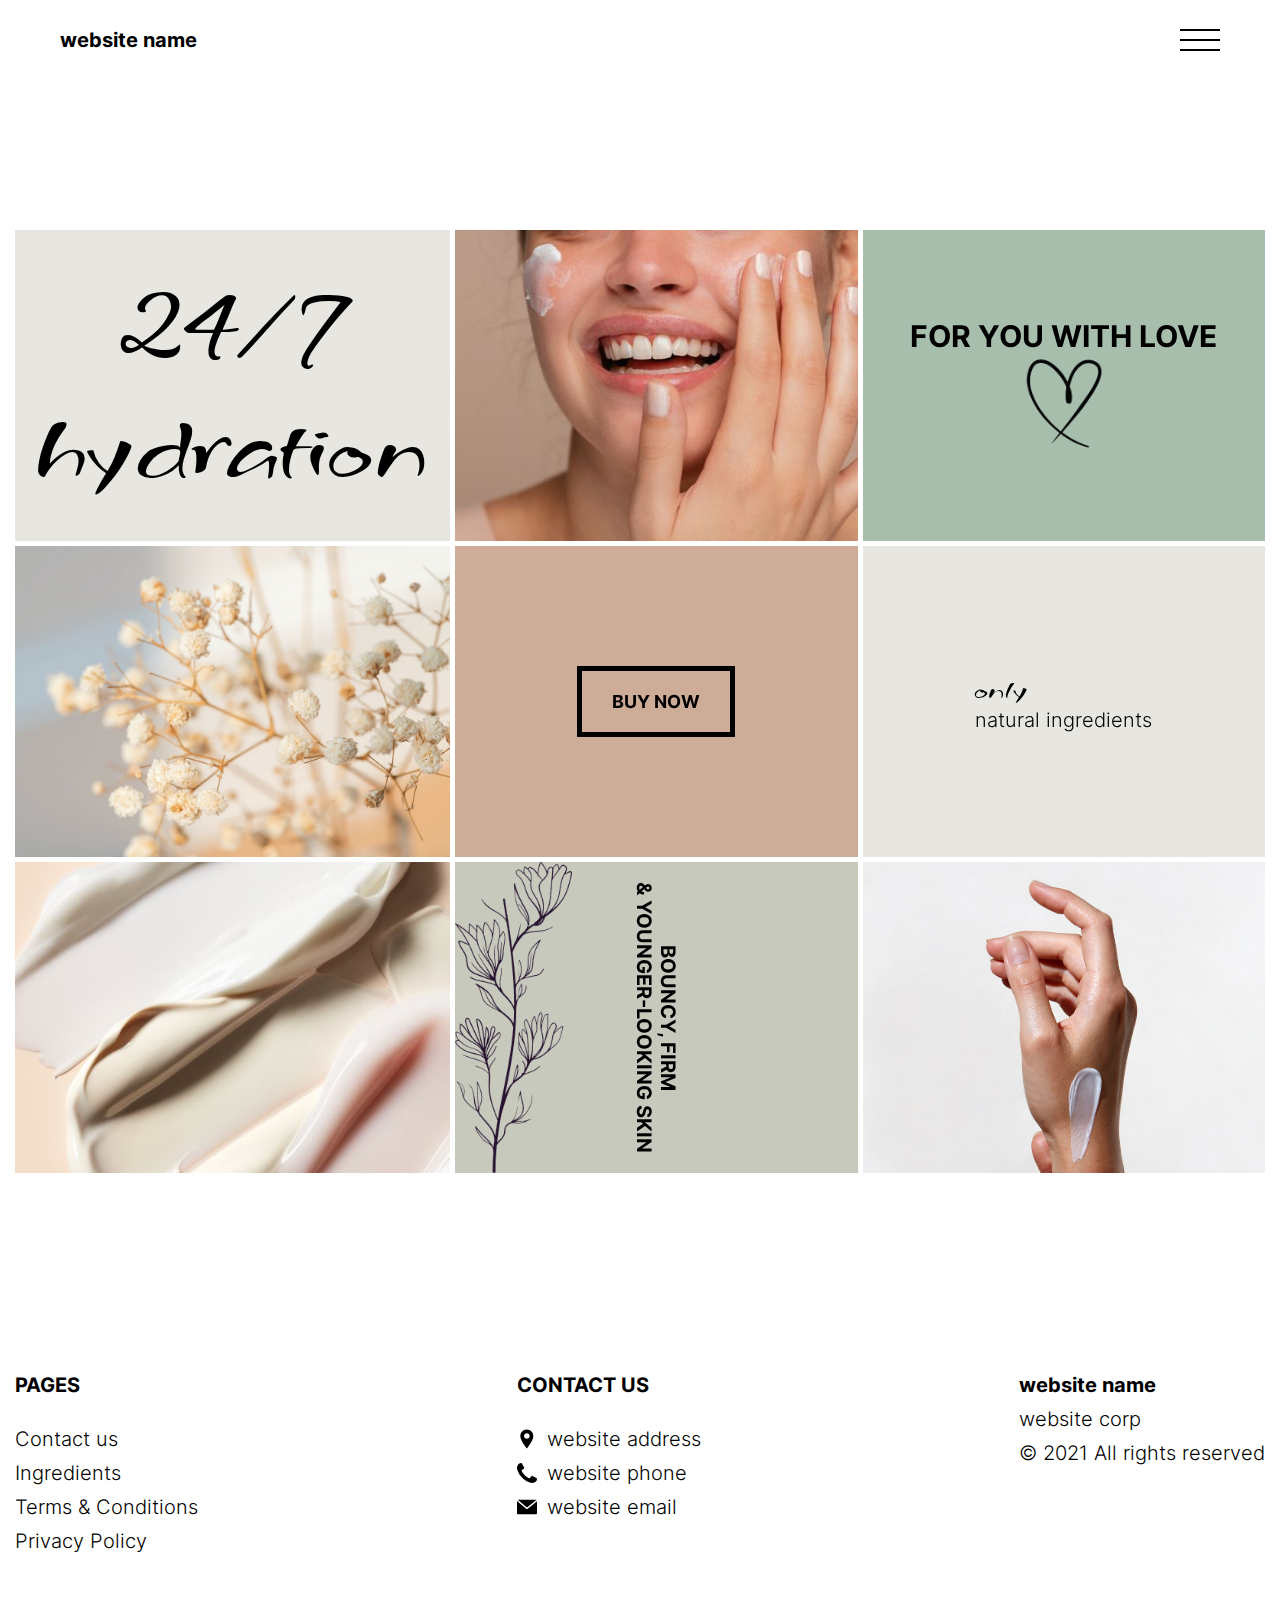
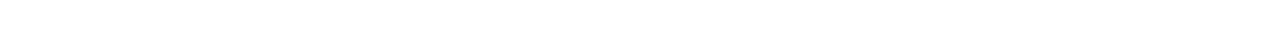
<file: index.html>
<!DOCTYPE html>
<html lang="en">

<head>
    <meta charset="UTF-8">
    <meta http-equiv="X-UA-Compatible" content="IE=edge">
    <meta name="viewport" content="width=device-width, initial-scale=1.0">
    <link rel="stylesheet" href="./css/style.css">
    <title>(site_name)</title>
</head>

<body class="home">


    <div class="header__wrapper">
        <header class="header">
            <a href="./index.html" class="logo js_website-name"></a>
            <button class="menu__btn js_menu__btn">
                <span></span>
            </button>
            <div class="menu js_menu">
                <nav class="nav">
                    <ul class="nav__list">
                     
                        <li class="nav__item">
                            <a href="./contact.html" class="nav__link">Contact us</a>
                        </li>
                        <li class="nav__item">
                            <a href="./ingredients.html" class="nav__link">Ingredients</a>
                        </li>
                        <li class="nav__item">
                            <a href="./terms.html" class="nav__link">Terms & Conditions</a>
                        </li>
                        <li class="nav__item">
                            <a href="./policy.html" class="nav__link">Privacy Policy</a>
                        </li>
                    </ul>
                </nav>
            </div>

        </header>
    </div>
    <main class="main">
             <div class="section-wrapper hero__wrapper">
                <div class="container">
                 <section class="section hero" data-aos="zoom-out">
                     <!-- <div class="text-block">
                        <h1 class="title"></h1>
                        <a href="./buy.html" class="btn">shop now</a>
                     </div> -->
                    <ul class="list">
                        <li class="item">
                            <p class="title">24/7 hydration</p>
                        </li>
                        <li class="item">
                         
                        </li>
                        <li class="item">
                            <p class="sub-title">for you with love</p>
                            <img src="./img/heart.png" alt="" class="img-sm">
                        </li>
                        <li class="item">
                        </li>
                        <li class="item">
                           <a href="./buy.html" class="btn">buy now</a>
                        </li>
                        <li class="item">
                             <p class="text"><span>only</span> natural ingredients</p>
                        </li>
                        <li class="item">

                        </li>
                        <li class="item">
                            <p class="text">bouncy, firm <br>& younger-looking skin</p>
                        </li>
                        <li class="item">

                        </li>
                    </ul>
                 </section>
                </div>
             </div>




  
    </main>
    <div class="footer__wrapper ">
        <div class="container">
            <footer class="footer">
                <ul class="footer__list">
                    <li class="footer__item" >
                        <h4 class="footer__title">Pages</h4>
                        <ul class="footer__sublist">
                            <li class="footer__subitem">
                                <a href="./contact.html" class="text footer__link"><span>Contact us</span></a>
                            </li>
                            <li class="footer__subitem">
                                <a href="./ingredients.html" class="text footer__link"><span>Ingredients</span></a>
                            </li>
                            <li class="footer__subitem">
                                <a href="./terms.html" class="text footer__link"><span>Terms & Conditions</span></a>
                            </li>
                            <li class="footer__subitem">
                                <a href="./policy.html" class="text footer__link"><span>Privacy Policy</span></a>
                            </li>
                        </ul>
                    </li>
                    <li class="footer__item">
                        <h4 class="footer__title">Contact us</h4>
                        <ul class="footer__sublist">
                           
                            <li class="footer__subitem footer__icon-box">
                                    <svg class="footer__icon" viewBox="-119 -21 682 682.66669"
                                        xmlns="http://www.w3.org/2000/svg">
                                        <path
                                            d="m216.210938 0c-122.664063 0-222.460938 99.796875-222.460938 222.460938 0 154.175781 222.679688 417.539062 222.679688 417.539062s222.242187-270.945312 222.242187-417.539062c0-122.664063-99.792969-222.460938-222.460937-222.460938zm67.121093 287.597656c-18.507812 18.503906-42.8125 27.757813-67.121093 27.757813-24.304688 0-48.617188-9.253907-67.117188-27.757813-37.011719-37.007812-37.011719-97.226562 0-134.238281 17.921875-17.929687 41.761719-27.804687 67.117188-27.804687 25.355468 0 49.191406 9.878906 67.121093 27.804687 37.011719 37.011719 37.011719 97.230469 0 134.238281zm0 0" />
                                    </svg>
                                    <span class="text footer__text js_website-address"></span>
                            </li>
                            <li class="footer__subitem footer__icon-box">
                                
                                    <svg class="footer__icon" xmlns="http://www.w3.org/2000/svg"
                                        xmlns:xlink="http://www.w3.org/1999/xlink" x="0px" y="0px" width="401.998px"
                                        height="401.998px" viewBox="0 0 401.998 401.998"
                                        style="enable-background:new 0 0 401.998 401.998;" xml:space="preserve">
                                        <g>
                                            <path
                                                d="M401.129,311.475c-1.137-3.426-8.371-8.473-21.697-15.129c-3.61-2.098-8.754-4.949-15.41-8.566 c-6.662-3.617-12.709-6.95-18.13-9.996c-5.432-3.045-10.521-5.995-15.276-8.846c-0.76-0.571-3.139-2.234-7.136-5 c-4.001-2.758-7.375-4.805-10.14-6.14c-2.759-1.327-5.473-1.995-8.138-1.995c-3.806,0-8.56,2.714-14.268,8.135 c-5.708,5.428-10.944,11.324-15.7,17.706c-4.757,6.379-9.802,12.275-15.126,17.7c-5.332,5.427-9.713,8.138-13.135,8.138 c-1.718,0-3.86-0.479-6.427-1.424c-2.566-0.951-4.518-1.766-5.858-2.423c-1.328-0.671-3.607-1.999-6.845-4.004 c-3.244-1.999-5.048-3.094-5.428-3.285c-26.075-14.469-48.438-31.029-67.093-49.676c-18.649-18.658-35.211-41.019-49.676-67.097 c-0.19-0.381-1.287-2.19-3.284-5.424c-2-3.237-3.333-5.518-3.999-6.854c-0.666-1.331-1.475-3.283-2.425-5.852 s-1.427-4.709-1.427-6.424c0-3.424,2.713-7.804,8.138-13.134c5.424-5.327,11.326-10.373,17.7-15.128 c6.379-4.755,12.275-9.991,17.701-15.699c5.424-5.711,8.136-10.467,8.136-14.273c0-2.663-0.666-5.378-1.997-8.137 c-1.332-2.765-3.378-6.139-6.139-10.138c-2.762-3.997-4.427-6.374-4.999-7.139c-2.852-4.755-5.799-9.846-8.848-15.271 c-3.049-5.424-6.377-11.47-9.995-18.131c-3.615-6.658-6.468-11.799-8.564-15.415C98.986,9.233,93.943,1.997,90.516,0.859 C89.183,0.288,87.183,0,84.521,0c-5.142,0-11.85,0.95-20.129,2.856c-8.282,1.903-14.799,3.899-19.558,5.996 c-9.517,3.995-19.604,15.605-30.264,34.826C4.863,61.566,0.01,79.271,0.01,96.78c0,5.135,0.333,10.131,0.999,14.989 c0.666,4.853,1.856,10.326,3.571,16.418c1.712,6.09,3.093,10.614,4.137,13.56c1.045,2.948,2.996,8.229,5.852,15.845 c2.852,7.614,4.567,12.275,5.138,13.988c6.661,18.654,14.56,35.307,23.695,49.964c15.03,24.362,35.541,49.539,61.521,75.521 c25.981,25.98,51.153,46.49,75.517,61.526c14.655,9.134,31.314,17.032,49.965,23.698c1.714,0.568,6.375,2.279,13.986,5.141 c7.614,2.854,12.897,4.805,15.845,5.852c2.949,1.048,7.474,2.43,13.559,4.145c6.098,1.715,11.566,2.905,16.419,3.576 c4.856,0.657,9.853,0.996,14.989,0.996c17.508,0,35.214-4.856,53.105-14.562c19.219-10.656,30.826-20.745,34.823-30.269 c2.102-4.754,4.093-11.273,5.996-19.555c1.909-8.278,2.857-14.985,2.857-20.126C401.99,314.814,401.703,312.819,401.129,311.475z" />
                                        </g>
                                    </svg>
                                    <a href="tel:(site_phone)" class="text footer__link js_website-phone"></a>
                            </li>
                            <li class="footer__subitem footer__icon-box">
                                
                                    <svg class="footer__icon" xmlns="http://www.w3.org/2000/svg" xmlns:xlink="http://www.w3.org/1999/xlink"
                                        x="0px" y="0px" viewBox="0 0 477.867 477.867"
                                        style="enable-background:new 0 0 477.867 477.867;" xml:space="preserve">
                                        <g>
                                            <g>
                                                <path
                                                    d="M460.8,68.267H17.067l221.867,182.75L463.309,68.779C462.488,68.539,461.649,68.368,460.8,68.267z" />
                                            </g>
                                        </g>
                                        <g>
                                            <g>
                                                <path
                                                    d="M249.702,286.31c-6.288,5.149-15.335,5.149-21.623,0L0,98.406v294.127c0,9.426,7.641,17.067,17.067,17.067H460.8 c9.426,0,17.067-7.641,17.067-17.067V100.932L249.702,286.31z" />
                                            </g>
                                        </g>
                                    </svg>
                                    <a href="" class="text footer__link js_website-email"></a>
                            </li>
                        </ul>
                    </li>
                   <li class="footer__item">
                    <ul class="footer__sublist footer__sublist--sb">
                        
                        <li class="footer__subitem">
                            <a href="./index.html" class="footer__logo-link js_website-name"></a>
                        </li>
                        <li class="footer__subitem">
                            <p class="text footer__text js_website-corp"></p>
                        </li>
                        <li class="footer__subitem">
                            <p class="text rights__text">© 2021 All rights reserved</p>
                        </li>
                  
                    </ul>
                   </li>
                  
                </ul>
        
               
            </footer>
        </div>
    </div>


    <script src="./js/menu.js"></script>
    <script src="./js/libs/aos.js"></script>
    <script src="./js/website-data.js"></script>
    <script>
        AOS.init();
    </script>
</body>

</html>
</file>
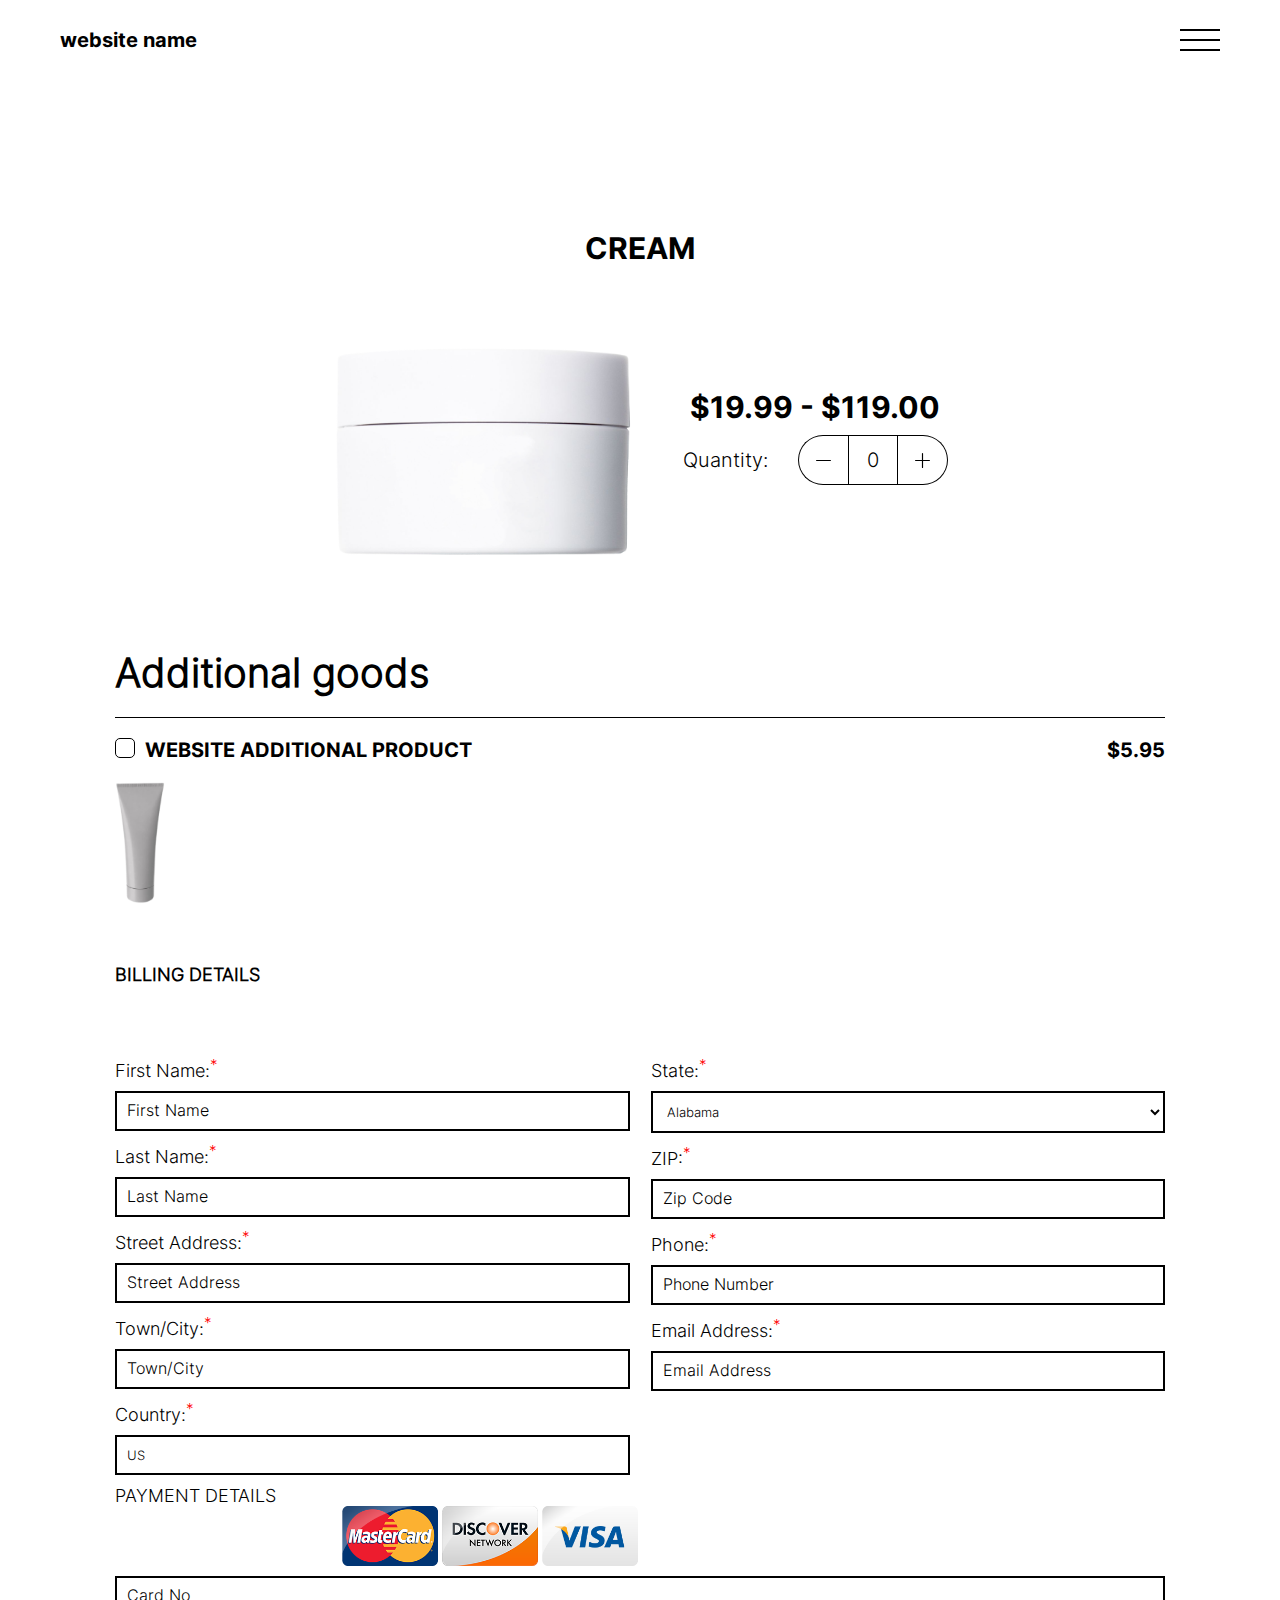
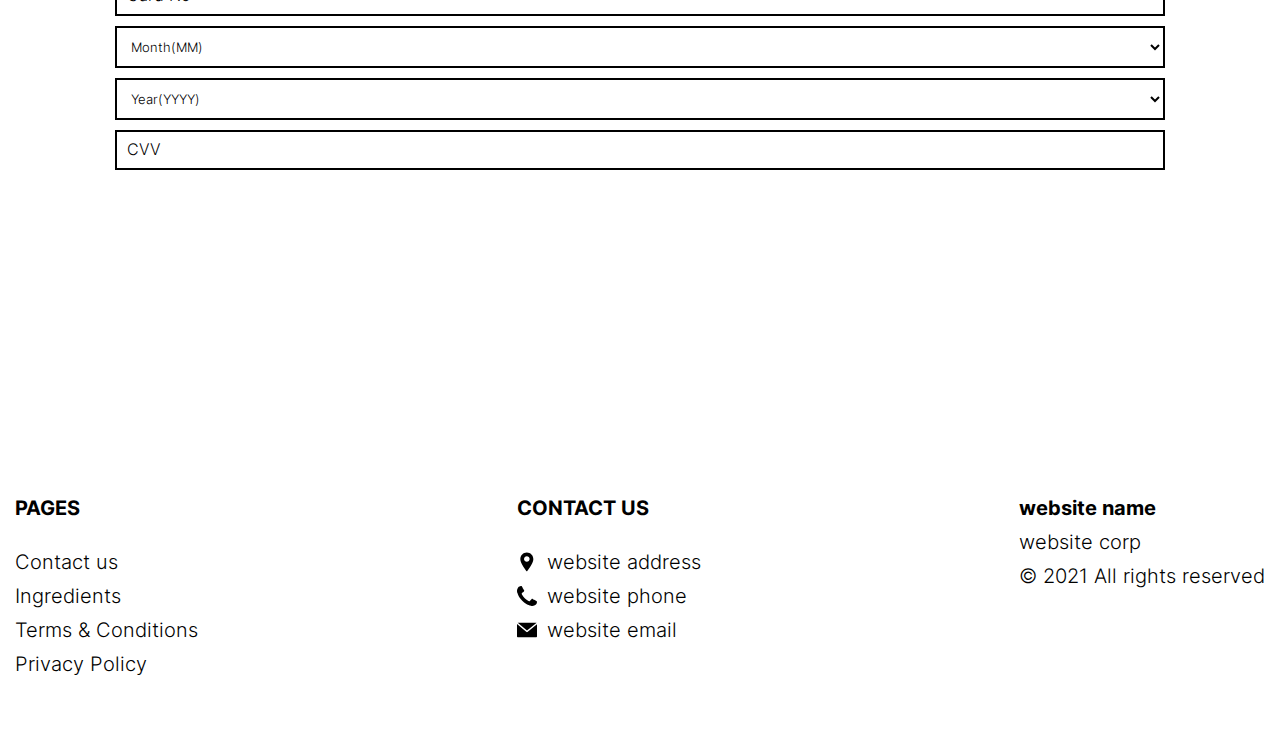
<file: buy.html>
<!DOCTYPE html>
<html lang="en">

<head>
    <meta charset="UTF-8">
    <meta http-equiv="X-UA-Compatible" content="IE=edge">
    <meta name="viewport" content="width=device-width, initial-scale=1.0">
    <link rel="stylesheet" href="./css/style.css">
    <title>(site_name)</title>
</head>

<body>

    <div class="header__wrapper">
        <header class="header">
            <a href="./index.html" class="logo js_website-name"></a>
            <button class="menu__btn js_menu__btn">
                <span></span>
            </button>
            <div class="menu js_menu">
                <nav class="nav">
                    <ul class="nav__list">
                     
                        <li class="nav__item">
                            <a href="./contact.html" class="nav__link">Contact us</a>
                        </li>
                        <li class="nav__item">
                            <a href="./ingredients.html" class="nav__link">Ingredients</a>
                        </li>
                        <li class="nav__item">
                            <a href="./terms.html" class="nav__link">Terms & Conditions</a>
                        </li>
                        <li class="nav__item">
                            <a href="./policy.html" class="nav__link">Privacy Policy</a>
                        </li>
                    </ul>
                </nav>
            </div>

        </header>
    </div>
    <main class="main">
        <div class="container">
        
                <section class="buy">
                    <h1 class="sub-title">Cream</h1>
                    <div class="buy__flex">
                        <img src="./img/img5.png" class="buy__img" />
                        <div class="buy__text-block">
                            <h2 class="sub-title sub-title--mb"><span style="display: inline-block" class="js_price">$19.99 - $119.00</span></h2>
                            <div id="quantity" class="quantity">
                                <label class="quantity_label">Quantity:
                                    <div class="quantity_label-box">
                                        <div class="quantity_label-btn quantity_label-prev js_quantity_prev">
                                            <svg class="buy__icon" xmlns="http://www.w3.org/2000/svg"
                                                xmlns:xlink="http://www.w3.org/1999/xlink" x="0px" y="0px"
                                                viewBox="0 0 512 512" style="enable-background:new 0 0 512 512;"
                                                xml:space="preserve">
                                                <g>
                                                    <g>
                                                        <path
                                                            d="M492,236H20c-11.046,0-20,8.954-20,20c0,11.046,8.954,20,20,20h472c11.046,0,20-8.954,20-20S503.046,236,492,236z" />
                                                    </g>
                                                </g>
                                            </svg>
                                        </div>
                                        <input type="number" min="0" size="3" maxlength="3"
                                            class="quantity__input js_quantity" value="0" data-line-id="1" max="10" readonly>
                                        <div class="quantity_label-btn quantity_label-next js_quantity_next">
                                            <svg class="buy__icon" xmlns="http://www.w3.org/2000/svg"
                                                xmlns:xlink="http://www.w3.org/1999/xlink" x="0px" y="0px"
                                                viewBox="0 0 512 512" style="enable-background:new 0 0 512 512;"
                                                xml:space="preserve">
                                                <g>
                                                    <g>
                                                        <path
                                                            d="M492,236H276V20c0-11.046-8.954-20-20-20c-11.046,0-20,8.954-20,20v216H20c-11.046,0-20,8.954-20,20s8.954,20,20,20h216
                                                            v216c0,11.046,8.954,20,20,20s20-8.954,20-20V276h216c11.046,0,20-8.954,20-20C512,244.954,503.046,236,492,236z" />
                                                    </g>
                                                </g>
                                            </svg>
                                        </div>
                                    </div>
                                </label>
                            </div>
                        </div>
                    </div>
       
                    <div class="main-form__wrapper">
                        <div class="form__wrapper ">
                            <div class="form">
                            
    
                                <div>
                                    <h3 class="form__title">Additional goods</h3>
                                    <div class="case-block">
                                        <div class="checkbox__label-wrap">
                                            <div>
                                                <input class="checkbox js_additional" type="checkbox"
                                                    id="additional__checkbox" />
                                                <label class="checkbox__label" for="additional__checkbox"><span
                                                        class="bold"><span class="js_website-add"></span></span></label>
                                            </div>
                                            <div class="label-block">
                                                <span class="bold">$5.95</span>
                                            </div>
                                        </div>
                                        <img src="./img/travel-pack.png" alt="silicone case" class="silicone_case_img" />
                                    </div>
                                </div>
                            </div>
                        </div>
    
    
                        <form class="order-form" id="order_form">
                            <h3 class="form__subtitle">Billing Details</h3>
                            <div class="fl-form">
                                <div class="form_group-flex">
                                    <div class="form-group_block">
                                        <div class="form-group">
                                            <label>
                                                <span>First Name:<sup>*</sup></span>
                                                <input type="text" class="form-control" name="firstName"
                                                    placeholder="First Name" value="">
                                            </label>
                                        </div>
    
                                        <div class="form-group">
                                            <label>
                                                <span>Last Name:<sup>*</sup></span>
                                                <input type="text" class="form-control" name="lastName"
                                                    placeholder="Last Name" value="">
                                            </label>
                                        </div>
    
    
                                        <div class="form-group">
                                            <label><span>Street Address:<sup>*</sup></span>
                                                <input type="text" class="form-control" name="shippingAddress1"
                                                    placeholder="Street Address" value="">
                                            </label>
                                        </div>
                                        <div class="form-group">
                                            <label><span>Town/City:<sup>*</sup></span>
                                                <input type="text" class="form-control" name="shippingCity"
                                                    placeholder="Town/City" value="">
                                            </label>
                                        </div>
                                        <div class="form-group">
                                            <label><span>Country:<sup>*</sup></span>
                                                <input type="text" class="form-control" name="shippingCountry"
                                                    placeholder="Country" value="US" readonly>
                                            </label>
                                        </div>
                                    </div>
                                    <div class="form-group_block">
                                        <div class="form-group">
                                            <label><span>State:<sup>*</sup></span></label>
    
                                            <select name="shippingState" id="shipping_state" class="form-control "
                                                autocomplete="address-level1" data-placeholder="State / Province"
                                                data-input-classes="" placeholder="State / Province" tabindex="-1"
                                                aria-hidden="true">
                                                <option value="AL">Alabama</option>
                                                <option value="AK">Alaska</option>
                                                <option value="AZ">Arizona</option>
                                                <option value="AR">Arkansas</option>
                                                <option value="CA">California</option>
                                                <option value="CO">Colorado</option>
                                                <option value="CT">Connecticut</option>
                                                <option value="DE">Delaware</option>
                                                <option value="DC">District Of Columbia</option>
                                                <option value="FL">Florida</option>
                                                <option value="GA">Georgia</option>
                                                <option value="HI">Hawaii</option>
                                                <option value="ID">Idaho</option>
                                                <option value="IL">Illinois</option>
                                                <option value="IN">Indiana</option>
                                                <option value="IA">Iowa</option>
                                                <option value="KS">Kansas</option>
                                                <option value="KY">Kentucky</option>
                                                <option value="LA">Louisiana</option>
                                                <option value="ME">Maine</option>
                                                <option value="MD">Maryland</option>
                                                <option value="MA">Massachusetts</option>
                                                <option value="MI">Michigan</option>
                                                <option value="MN">Minnesota</option>
                                                <option value="MS">Mississippi</option>
                                                <option value="MO">Missouri</option>
                                                <option value="MT">Montana</option>
                                                <option value="NE">Nebraska</option>
                                                <option value="NV">Nevada</option>
                                                <option value="NH">New Hampshire</option>
                                                <option value="NJ">New Jersey</option>
                                                <option value="NM">New Mexico</option>
                                                <option value="NY">New York</option>
                                                <option value="NC">North Carolina</option>
                                                <option value="ND">North Dakota</option>
                                                <option value="OH">Ohio</option>
                                                <option value="OK">Oklahoma</option>
                                                <option value="OR">Oregon</option>
                                                <option value="PA">Pennsylvania</option>
                                                <option value="RI">Rhode Island</option>
                                                <option value="SC">South Carolina</option>
                                                <option value="SD">South Dakota</option>
                                                <option value="TN">Tennessee</option>
                                                <option value="TX">Texas</option>
                                                <option value="UT">Utah</option>
                                                <option value="VT">Vermont</option>
                                                <option value="VA">Virginia</option>
                                                <option value="WA">Washington</option>
                                                <option value="WV">West Virginia</option>
                                                <option value="WI">Wisconsin</option>
                                                <option value="WY">Wyoming</option>
                                            </select>
                                        </div>
                                        <div class="form-group">
                                            <label><span>ZIP:<sup>*</sup></span>
                                                <input type="text" class="form-control" name="shippingZip"
                                                    placeholder="Zip Code" maxlength="5"
                                                    onkeyup="javascript:this.value=this.value.replace(/[^0-9]/g,'');"
                                                    value="">
                                            </label>
                                        </div>
                                        <div class="form-group">
                                            <label><span>Phone:<sup>*</sup></span>
                                                <input type="tel" class="form-control" name="phone"
                                                    placeholder="Phone Number" data-min-length="10" data-max-length="15"
                                                    onkeyup="javascript:this.value=this.value.replace(/[^0-9]/g,'');"
                                                    maxlength="10" value="">
                                            </label>
                                        </div>
                                        <div class="form-group">
                                            <label><span>Email Address:<sup>*</sup></span>
                                                <input type="email" class="form-control" name="email"
                                                    placeholder="Email Address" value="">
                                            </label>
                                        </div>
                                    </div>
                                </div>
                                <div class="payment">
                                    <div class="payment-header">
                                        <label>
    
                                            <span for="radio1"></span>
                                            <span class="form__subtitle">Payment Details</span>
                                        </label>
                                        <div class="img">
                                            <img src="./img/mastercard.png"> <img src="./img/discover.png"> <img
                                                src="./img/visa.png">
                                        </div>
                                    </div>
                                    <div class="payment-form">
                                        <div class="form-group_block">
                                            <div class="form-group">
                                                <input type="tel" class="form-control" name="cc_no" maxlength="16"
                                                    onkeyup="javascript:this.value=this.value.replace(/[^0-9]/g,'');"
                                                    value="" placeholder="Card No">
                                            </div>
    
                                            <div class="form-group">
                                                <select class="form-control" name="cc_month" maxlength="2"
                                                    placeholder="Month(MM)">
                                                    <option value="" selected="selected">Month(MM)</option>
                                                    <option value=1>01</option>
                                                    <option value=2>02</option>
                                                    <option value=3>03</option>
                                                    <option value=4>04</option>
                                                    <option value=5>05</option>
                                                    <option value=6>06</option>
                                                    <option value=7>07</option>
                                                    <option value=8>08</option>
                                                    <option value=9>09</option>
                                                    <option value=10>10</option>
                                                    <option value=11>11</option>
                                                    <option value=12>12</option>
                                                </select>
                                            </div>
                                        </div>
                                        <div class="form-group_block">
                                            <div class="form-group">
                                                <select class="form-control" name="cc_year" maxlength="4"
                                                    placeholder="Year(YYYY)">
                                                    <option value="" selected="selected">Year(YYYY)</option>
                                                    <option value=2021> 2021 </option>
                                                    <option value=2022> 2022 </option>
                                                    <option value=2023> 2023 </option>
                                                    <option value=2024> 2024 </option>
                                                    <option value=2025> 2025 </option>
                                                    <option value=2026> 2026 </option>
                                                    <option value=2027> 2027 </option>
                                                    <option value=2028> 2028 </option>
                                                    <option value=2029> 2029 </option>
                                                    <option value=2030> 2030 </option>
                                                    <option value=2031> 2031 </option>
                                                </select>
                                            </div>
    
                                            <div class="form-group">
                                                <input type="tel" class="form-control" name="CVV" maxlength="3"
                                                    onkeyup="javascript:this.value=this.value.replace(/[^0-9]/g,'');"
                                                    placeholder="CVV" value="">
                                            </div>
                                        </div>
    
                                    </div>
                                </div>
                            </div>
                            <div class="form-btn js_form-btn">
                                <div class="form__title-box js_form__title-box">
                                    <p class="bold">Item</p>
                                    <p class="bold">Amount</p>
                                </div>
                                <div class="label-block total js_total">
                                    <span id="chosen" class="bold">
                                        <span class="js_bottom-quantity"></span>
                                        <span>cream</span>
                                    </span>
                                    <span id="chosen_price" class="bold">$0.00</span>
    
                                </div>
                                <div id="silicone_case" class="label-block form-pd">
                                 
                                        <span class="text text-up bold js_website-add"></span>
                                        <span class="bold">$5.95</span>
                                 
                                </div>
                                <div id="total_block" class="label-block form-pd js_total_1">
                                   
                                        <span class="bold"> Total</span>
                                        <span id="total_1" class="bold">$0.00</span>
                             
                                </div>
                                <br>
                                <br>
                                <div class="bottom-bottom-block js_bottom-bottom-block">
                                    <div id="terms">
                                        <input type="checkbox" name="terms_text" id="terms_text" class="checkbox">
                                        <label for="terms_text" class="checkbox__label">
                                            <div class="rules">
                                                By placing an order with us, you agree to our full <a class="link"
                                                    href="./terms.html">Terms And Conditions</a> &
                                                <a class="link" href="./policy.html">Privacy Policy</a>, which
                                                explain that you will be
                                                charged <span id="terms_price">$0.00</span><span id="express_terms"> +
                                                    $5.95 <span class="js_website-add"></span></span> = <span id="total_2">
                                                    $0.00 </span><span id="handling">
                                                    (No
                                                    Shipping and
                                                    handling costs, via USPS)</span>. To cancel your order, please call our
                                                Customer
                                                Service to free number at <a href="" class="link js_website-phone"></a> or email us at
                                                <a href="" class="link js_website-email"></a>.
                                                You will see a charge from
                                                <span class="js_website-desc"></span>
                                                on your bank statement. Our Customer Service department reserves the
                                                right
                                                to offer promo codes for varied price points.
                                            </div>
                                        </label>
                                    </div>
                                    <br />
    
                                    <button type="submit" id="place_order" class="btn"><span>Place order</span></button>
                                </div>
                            </div>
    
    
                        </form>
                    </div>
                </section>
    
        </div>
    </main>
    <div class="footer__wrapper ">
        <div class="container">
            <footer class="footer">
                <ul class="footer__list">
                    <li class="footer__item" >
                        <h4 class="footer__title">Pages</h4>
                        <ul class="footer__sublist">
                            <li class="footer__subitem">
                                <a href="./contact.html" class="text footer__link"><span>Contact us</span></a>
                            </li>
                            <li class="footer__subitem">
                                <a href="./ingredients.html" class="text footer__link"><span>Ingredients</span></a>
                            </li>
                            <li class="footer__subitem">
                                <a href="./terms.html" class="text footer__link"><span>Terms & Conditions</span></a>
                            </li>
                            <li class="footer__subitem">
                                <a href="./policy.html" class="text footer__link"><span>Privacy Policy</span></a>
                            </li>
                        </ul>
                    </li>
                    <li class="footer__item">
                        <h4 class="footer__title">Contact us</h4>
                        <ul class="footer__sublist">
                           
                            <li class="footer__subitem footer__icon-box">
                                    <svg class="footer__icon" viewBox="-119 -21 682 682.66669"
                                        xmlns="http://www.w3.org/2000/svg">
                                        <path
                                            d="m216.210938 0c-122.664063 0-222.460938 99.796875-222.460938 222.460938 0 154.175781 222.679688 417.539062 222.679688 417.539062s222.242187-270.945312 222.242187-417.539062c0-122.664063-99.792969-222.460938-222.460937-222.460938zm67.121093 287.597656c-18.507812 18.503906-42.8125 27.757813-67.121093 27.757813-24.304688 0-48.617188-9.253907-67.117188-27.757813-37.011719-37.007812-37.011719-97.226562 0-134.238281 17.921875-17.929687 41.761719-27.804687 67.117188-27.804687 25.355468 0 49.191406 9.878906 67.121093 27.804687 37.011719 37.011719 37.011719 97.230469 0 134.238281zm0 0" />
                                    </svg>
                                    <span class="text footer__text js_website-address"></span>
                            </li>
                            <li class="footer__subitem footer__icon-box">
                                
                                    <svg class="footer__icon" xmlns="http://www.w3.org/2000/svg"
                                        xmlns:xlink="http://www.w3.org/1999/xlink" x="0px" y="0px" width="401.998px"
                                        height="401.998px" viewBox="0 0 401.998 401.998"
                                        style="enable-background:new 0 0 401.998 401.998;" xml:space="preserve">
                                        <g>
                                            <path
                                                d="M401.129,311.475c-1.137-3.426-8.371-8.473-21.697-15.129c-3.61-2.098-8.754-4.949-15.41-8.566 c-6.662-3.617-12.709-6.95-18.13-9.996c-5.432-3.045-10.521-5.995-15.276-8.846c-0.76-0.571-3.139-2.234-7.136-5 c-4.001-2.758-7.375-4.805-10.14-6.14c-2.759-1.327-5.473-1.995-8.138-1.995c-3.806,0-8.56,2.714-14.268,8.135 c-5.708,5.428-10.944,11.324-15.7,17.706c-4.757,6.379-9.802,12.275-15.126,17.7c-5.332,5.427-9.713,8.138-13.135,8.138 c-1.718,0-3.86-0.479-6.427-1.424c-2.566-0.951-4.518-1.766-5.858-2.423c-1.328-0.671-3.607-1.999-6.845-4.004 c-3.244-1.999-5.048-3.094-5.428-3.285c-26.075-14.469-48.438-31.029-67.093-49.676c-18.649-18.658-35.211-41.019-49.676-67.097 c-0.19-0.381-1.287-2.19-3.284-5.424c-2-3.237-3.333-5.518-3.999-6.854c-0.666-1.331-1.475-3.283-2.425-5.852 s-1.427-4.709-1.427-6.424c0-3.424,2.713-7.804,8.138-13.134c5.424-5.327,11.326-10.373,17.7-15.128 c6.379-4.755,12.275-9.991,17.701-15.699c5.424-5.711,8.136-10.467,8.136-14.273c0-2.663-0.666-5.378-1.997-8.137 c-1.332-2.765-3.378-6.139-6.139-10.138c-2.762-3.997-4.427-6.374-4.999-7.139c-2.852-4.755-5.799-9.846-8.848-15.271 c-3.049-5.424-6.377-11.47-9.995-18.131c-3.615-6.658-6.468-11.799-8.564-15.415C98.986,9.233,93.943,1.997,90.516,0.859 C89.183,0.288,87.183,0,84.521,0c-5.142,0-11.85,0.95-20.129,2.856c-8.282,1.903-14.799,3.899-19.558,5.996 c-9.517,3.995-19.604,15.605-30.264,34.826C4.863,61.566,0.01,79.271,0.01,96.78c0,5.135,0.333,10.131,0.999,14.989 c0.666,4.853,1.856,10.326,3.571,16.418c1.712,6.09,3.093,10.614,4.137,13.56c1.045,2.948,2.996,8.229,5.852,15.845 c2.852,7.614,4.567,12.275,5.138,13.988c6.661,18.654,14.56,35.307,23.695,49.964c15.03,24.362,35.541,49.539,61.521,75.521 c25.981,25.98,51.153,46.49,75.517,61.526c14.655,9.134,31.314,17.032,49.965,23.698c1.714,0.568,6.375,2.279,13.986,5.141 c7.614,2.854,12.897,4.805,15.845,5.852c2.949,1.048,7.474,2.43,13.559,4.145c6.098,1.715,11.566,2.905,16.419,3.576 c4.856,0.657,9.853,0.996,14.989,0.996c17.508,0,35.214-4.856,53.105-14.562c19.219-10.656,30.826-20.745,34.823-30.269 c2.102-4.754,4.093-11.273,5.996-19.555c1.909-8.278,2.857-14.985,2.857-20.126C401.99,314.814,401.703,312.819,401.129,311.475z" />
                                        </g>
                                    </svg>
                                    <a href="tel:(site_phone)" class="text footer__link js_website-phone"></a>
                            </li>
                            <li class="footer__subitem footer__icon-box">
                                
                                    <svg class="footer__icon" xmlns="http://www.w3.org/2000/svg" xmlns:xlink="http://www.w3.org/1999/xlink"
                                        x="0px" y="0px" viewBox="0 0 477.867 477.867"
                                        style="enable-background:new 0 0 477.867 477.867;" xml:space="preserve">
                                        <g>
                                            <g>
                                                <path
                                                    d="M460.8,68.267H17.067l221.867,182.75L463.309,68.779C462.488,68.539,461.649,68.368,460.8,68.267z" />
                                            </g>
                                        </g>
                                        <g>
                                            <g>
                                                <path
                                                    d="M249.702,286.31c-6.288,5.149-15.335,5.149-21.623,0L0,98.406v294.127c0,9.426,7.641,17.067,17.067,17.067H460.8 c9.426,0,17.067-7.641,17.067-17.067V100.932L249.702,286.31z" />
                                            </g>
                                        </g>
                                    </svg>
                                    <a href="" class="text footer__link js_website-email"></a>
                            </li>
                        </ul>
                    </li>
                   <li class="footer__item">
                    <ul class="footer__sublist footer__sublist--sb">
                        
                        <li class="footer__subitem">
                            <a href="./index.html" class="footer__logo-link js_website-name"></a>
                        </li>
                        <li class="footer__subitem">
                            <p class="text footer__text js_website-corp"></p>
                        </li>
                        <li class="footer__subitem">
                            <p class="text rights__text">© 2021 All rights reserved</p>
                        </li>
                  
                    </ul>
                   </li>
                  
                </ul>
        
               
            </footer>
        </div>
    </div>

    <script src="./js/menu.js"></script>
    <script src="./js/buy.js"></script>
    <script src="./js/website-data.js"></script>
</body>

</html>
</file>
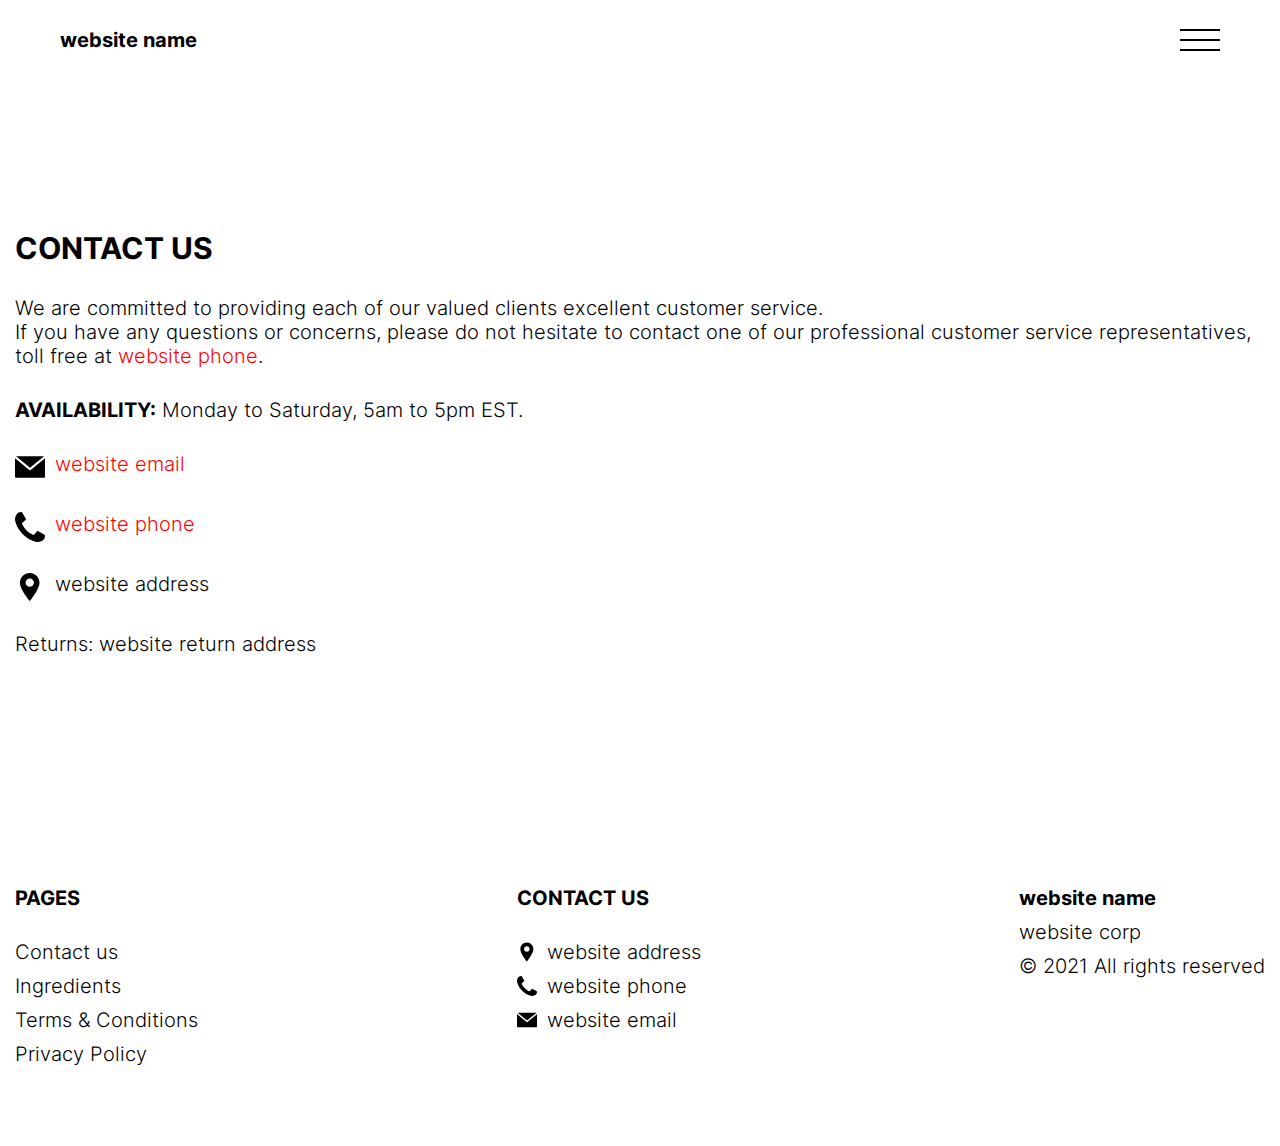
<file: contact.html>
<!DOCTYPE html>
<html lang="en">

<head>
    <meta charset="UTF-8">
    <meta http-equiv="X-UA-Compatible" content="IE=edge">
    <meta name="viewport" content="width=device-width, initial-scale=1.0">
    <link rel="stylesheet" href="./css/style.css">
    <title>(site_name)</title>
</head>

<body>
    <div class="header__wrapper">
        <header class="header">
            <a href="./index.html" class="logo js_website-name"></a>
            <button class="menu__btn js_menu__btn">
                <span></span>
            </button>
            <div class="menu js_menu">
                <nav class="nav">
                    <ul class="nav__list">
                     
                        <li class="nav__item">
                            <a href="./contact.html" class="nav__link">Contact us</a>
                        </li>
                        <li class="nav__item">
                            <a href="./ingredients.html" class="nav__link">Ingredients</a>
                        </li>
                        <li class="nav__item">
                            <a href="./terms.html" class="nav__link">Terms & Conditions</a>
                        </li>
                        <li class="nav__item">
                            <a href="./policy.html" class="nav__link">Privacy Policy</a>
                        </li>
                    </ul>
                </nav>
            </div>

        </header>
    </div>

    <main class="main">
        <div class="container">
            <section class="text-section">
           
                <h1 class="sub-title">Contact us</h1>
                <p class="text">We are committed to providing each of our valued clients excellent customer
                    service. <br>If you have any questions or concerns, please do not hesitate to contact one of our
                    professional customer service representatives, toll free at <a href="" class="link js_website-phone"></a>.</p>
                <p class="text"><span class="bold">Availability:</span> Monday to Saturday, 5am to 5pm EST.</p>
  
                    <p class="text contact__text">
                        <svg class="contact__icon"  xmlns="http://www.w3.org/2000/svg"
                        xmlns:xlink="http://www.w3.org/1999/xlink" x="0px" y="0px" viewBox="0 0 477.867 477.867"
                        style="enable-background:new 0 0 477.867 477.867;" xml:space="preserve">
                        <g>
                            <g>
                                <path
                                    d="M460.8,68.267H17.067l221.867,182.75L463.309,68.779C462.488,68.539,461.649,68.368,460.8,68.267z" />
                            </g>
                        </g>
                        <g>
                            <g>
                                <path d="M249.702,286.31c-6.288,5.149-15.335,5.149-21.623,0L0,98.406v294.127c0,9.426,7.641,17.067,17.067,17.067H460.8
			                        c9.426,0,17.067-7.641,17.067-17.067V100.932L249.702,286.31z" />
                            </g>
                        </g>
                    </svg>
                        <a class="link js_website-email" target="_blank" href=""></a>
                    </p>
                   

                    <p class="text contact__text">
                        <svg class="contact__icon" 
                        xmlns="http://www.w3.org/2000/svg" xmlns:xlink="http://www.w3.org/1999/xlink" x="0px"
                        y="0px" viewBox="0 0 401.998 401.998"
                        style="enable-background:new 0 0 401.998 401.998;" xml:space="preserve">
                        <g>
                            <path
                                d="M401.129,311.475c-1.137-3.426-8.371-8.473-21.697-15.129c-3.61-2.098-8.754-4.949-15.41-8.566
                                    c-6.662-3.617-12.709-6.95-18.13-9.996c-5.432-3.045-10.521-5.995-15.276-8.846c-0.76-0.571-3.139-2.234-7.136-5
                                    c-4.001-2.758-7.375-4.805-10.14-6.14c-2.759-1.327-5.473-1.995-8.138-1.995c-3.806,0-8.56,2.714-14.268,8.135
                                    c-5.708,5.428-10.944,11.324-15.7,17.706c-4.757,6.379-9.802,12.275-15.126,17.7c-5.332,5.427-9.713,8.138-13.135,8.138
                                    c-1.718,0-3.86-0.479-6.427-1.424c-2.566-0.951-4.518-1.766-5.858-2.423c-1.328-0.671-3.607-1.999-6.845-4.004
                                    c-3.244-1.999-5.048-3.094-5.428-3.285c-26.075-14.469-48.438-31.029-67.093-49.676c-18.649-18.658-35.211-41.019-49.676-67.097
                                    c-0.19-0.381-1.287-2.19-3.284-5.424c-2-3.237-3.333-5.518-3.999-6.854c-0.666-1.331-1.475-3.283-2.425-5.852
                                    s-1.427-4.709-1.427-6.424c0-3.424,2.713-7.804,8.138-13.134c5.424-5.327,11.326-10.373,17.7-15.128
                                    c6.379-4.755,12.275-9.991,17.701-15.699c5.424-5.711,8.136-10.467,8.136-14.273c0-2.663-0.666-5.378-1.997-8.137
                                    c-1.332-2.765-3.378-6.139-6.139-10.138c-2.762-3.997-4.427-6.374-4.999-7.139c-2.852-4.755-5.799-9.846-8.848-15.271
                                    c-3.049-5.424-6.377-11.47-9.995-18.131c-3.615-6.658-6.468-11.799-8.564-15.415C98.986,9.233,93.943,1.997,90.516,0.859
                                    C89.183,0.288,87.183,0,84.521,0c-5.142,0-11.85,0.95-20.129,2.856c-8.282,1.903-14.799,3.899-19.558,5.996
                                    c-9.517,3.995-19.604,15.605-30.264,34.826C4.863,61.566,0.01,79.271,0.01,96.78c0,5.135,0.333,10.131,0.999,14.989
                                    c0.666,4.853,1.856,10.326,3.571,16.418c1.712,6.09,3.093,10.614,4.137,13.56c1.045,2.948,2.996,8.229,5.852,15.845
                                    c2.852,7.614,4.567,12.275,5.138,13.988c6.661,18.654,14.56,35.307,23.695,49.964c15.03,24.362,35.541,49.539,61.521,75.521
                                    c25.981,25.98,51.153,46.49,75.517,61.526c14.655,9.134,31.314,17.032,49.965,23.698c1.714,0.568,6.375,2.279,13.986,5.141
                                    c7.614,2.854,12.897,4.805,15.845,5.852c2.949,1.048,7.474,2.43,13.559,4.145c6.098,1.715,11.566,2.905,16.419,3.576
                                    c4.856,0.657,9.853,0.996,14.989,0.996c17.508,0,35.214-4.856,53.105-14.562c19.219-10.656,30.826-20.745,34.823-30.269
                                    c2.102-4.754,4.093-11.273,5.996-19.555c1.909-8.278,2.857-14.985,2.857-20.126C401.99,314.814,401.703,312.819,401.129,311.475z" />
                        </g>
                    </svg>
                        <a href="" class="link js_website-phone"></a>
                    </p>


                <p class="text contact__text">
                    <svg class="contact__icon" viewBox="-119 -21 682 682.66669"
                    xmlns="http://www.w3.org/2000/svg">
                   <path
                       d="m216.210938 0c-122.664063 0-222.460938 99.796875-222.460938 222.460938 0 154.175781 222.679688 417.539062 222.679688 417.539062s222.242187-270.945312 222.242187-417.539062c0-122.664063-99.792969-222.460938-222.460937-222.460938zm67.121093 287.597656c-18.507812 18.503906-42.8125 27.757813-67.121093 27.757813-24.304688 0-48.617188-9.253907-67.117188-27.757813-37.011719-37.007812-37.011719-97.226562 0-134.238281 17.921875-17.929687 41.761719-27.804687 67.117188-27.804687 25.355468 0 49.191406 9.878906 67.121093 27.804687 37.011719 37.011719 37.011719 97.230469 0 134.238281zm0 0" />
               </svg>
              
                    <span class="js_website-address"></span>
                </p>
                <p class="text">Returns: <span class="js_website-return-address"></span></p>
           
        </section>
        </div>
    </main>

    <div class="footer__wrapper ">
        <div class="container">
            <footer class="footer">
                <ul class="footer__list">
                    <li class="footer__item" >
                        <h4 class="footer__title">Pages</h4>
                        <ul class="footer__sublist">
                            <li class="footer__subitem">
                                <a href="./contact.html" class="text footer__link"><span>Contact us</span></a>
                            </li>
                            <li class="footer__subitem">
                                <a href="./ingredients.html" class="text footer__link"><span>Ingredients</span></a>
                            </li>
                            <li class="footer__subitem">
                                <a href="./terms.html" class="text footer__link"><span>Terms & Conditions</span></a>
                            </li>
                            <li class="footer__subitem">
                                <a href="./policy.html" class="text footer__link"><span>Privacy Policy</span></a>
                            </li>
                        </ul>
                    </li>
                    <li class="footer__item">
                        <h4 class="footer__title">Contact us</h4>
                        <ul class="footer__sublist">
                           
                            <li class="footer__subitem footer__icon-box">
                                    <svg class="footer__icon" viewBox="-119 -21 682 682.66669"
                                        xmlns="http://www.w3.org/2000/svg">
                                        <path
                                            d="m216.210938 0c-122.664063 0-222.460938 99.796875-222.460938 222.460938 0 154.175781 222.679688 417.539062 222.679688 417.539062s222.242187-270.945312 222.242187-417.539062c0-122.664063-99.792969-222.460938-222.460937-222.460938zm67.121093 287.597656c-18.507812 18.503906-42.8125 27.757813-67.121093 27.757813-24.304688 0-48.617188-9.253907-67.117188-27.757813-37.011719-37.007812-37.011719-97.226562 0-134.238281 17.921875-17.929687 41.761719-27.804687 67.117188-27.804687 25.355468 0 49.191406 9.878906 67.121093 27.804687 37.011719 37.011719 37.011719 97.230469 0 134.238281zm0 0" />
                                    </svg>
                                    <span class="text footer__text js_website-address"></span>
                            </li>
                            <li class="footer__subitem footer__icon-box">
                                
                                    <svg class="footer__icon" xmlns="http://www.w3.org/2000/svg"
                                        xmlns:xlink="http://www.w3.org/1999/xlink" x="0px" y="0px" width="401.998px"
                                        height="401.998px" viewBox="0 0 401.998 401.998"
                                        style="enable-background:new 0 0 401.998 401.998;" xml:space="preserve">
                                        <g>
                                            <path
                                                d="M401.129,311.475c-1.137-3.426-8.371-8.473-21.697-15.129c-3.61-2.098-8.754-4.949-15.41-8.566 c-6.662-3.617-12.709-6.95-18.13-9.996c-5.432-3.045-10.521-5.995-15.276-8.846c-0.76-0.571-3.139-2.234-7.136-5 c-4.001-2.758-7.375-4.805-10.14-6.14c-2.759-1.327-5.473-1.995-8.138-1.995c-3.806,0-8.56,2.714-14.268,8.135 c-5.708,5.428-10.944,11.324-15.7,17.706c-4.757,6.379-9.802,12.275-15.126,17.7c-5.332,5.427-9.713,8.138-13.135,8.138 c-1.718,0-3.86-0.479-6.427-1.424c-2.566-0.951-4.518-1.766-5.858-2.423c-1.328-0.671-3.607-1.999-6.845-4.004 c-3.244-1.999-5.048-3.094-5.428-3.285c-26.075-14.469-48.438-31.029-67.093-49.676c-18.649-18.658-35.211-41.019-49.676-67.097 c-0.19-0.381-1.287-2.19-3.284-5.424c-2-3.237-3.333-5.518-3.999-6.854c-0.666-1.331-1.475-3.283-2.425-5.852 s-1.427-4.709-1.427-6.424c0-3.424,2.713-7.804,8.138-13.134c5.424-5.327,11.326-10.373,17.7-15.128 c6.379-4.755,12.275-9.991,17.701-15.699c5.424-5.711,8.136-10.467,8.136-14.273c0-2.663-0.666-5.378-1.997-8.137 c-1.332-2.765-3.378-6.139-6.139-10.138c-2.762-3.997-4.427-6.374-4.999-7.139c-2.852-4.755-5.799-9.846-8.848-15.271 c-3.049-5.424-6.377-11.47-9.995-18.131c-3.615-6.658-6.468-11.799-8.564-15.415C98.986,9.233,93.943,1.997,90.516,0.859 C89.183,0.288,87.183,0,84.521,0c-5.142,0-11.85,0.95-20.129,2.856c-8.282,1.903-14.799,3.899-19.558,5.996 c-9.517,3.995-19.604,15.605-30.264,34.826C4.863,61.566,0.01,79.271,0.01,96.78c0,5.135,0.333,10.131,0.999,14.989 c0.666,4.853,1.856,10.326,3.571,16.418c1.712,6.09,3.093,10.614,4.137,13.56c1.045,2.948,2.996,8.229,5.852,15.845 c2.852,7.614,4.567,12.275,5.138,13.988c6.661,18.654,14.56,35.307,23.695,49.964c15.03,24.362,35.541,49.539,61.521,75.521 c25.981,25.98,51.153,46.49,75.517,61.526c14.655,9.134,31.314,17.032,49.965,23.698c1.714,0.568,6.375,2.279,13.986,5.141 c7.614,2.854,12.897,4.805,15.845,5.852c2.949,1.048,7.474,2.43,13.559,4.145c6.098,1.715,11.566,2.905,16.419,3.576 c4.856,0.657,9.853,0.996,14.989,0.996c17.508,0,35.214-4.856,53.105-14.562c19.219-10.656,30.826-20.745,34.823-30.269 c2.102-4.754,4.093-11.273,5.996-19.555c1.909-8.278,2.857-14.985,2.857-20.126C401.99,314.814,401.703,312.819,401.129,311.475z" />
                                        </g>
                                    </svg>
                                    <a href="tel:(site_phone)" class="text footer__link js_website-phone"></a>
                            </li>
                            <li class="footer__subitem footer__icon-box">
                                
                                    <svg class="footer__icon" xmlns="http://www.w3.org/2000/svg" xmlns:xlink="http://www.w3.org/1999/xlink"
                                        x="0px" y="0px" viewBox="0 0 477.867 477.867"
                                        style="enable-background:new 0 0 477.867 477.867;" xml:space="preserve">
                                        <g>
                                            <g>
                                                <path
                                                    d="M460.8,68.267H17.067l221.867,182.75L463.309,68.779C462.488,68.539,461.649,68.368,460.8,68.267z" />
                                            </g>
                                        </g>
                                        <g>
                                            <g>
                                                <path
                                                    d="M249.702,286.31c-6.288,5.149-15.335,5.149-21.623,0L0,98.406v294.127c0,9.426,7.641,17.067,17.067,17.067H460.8 c9.426,0,17.067-7.641,17.067-17.067V100.932L249.702,286.31z" />
                                            </g>
                                        </g>
                                    </svg>
                                    <a href="" class="text footer__link js_website-email"></a>
                            </li>
                        </ul>
                    </li>
                   <li class="footer__item">
                    <ul class="footer__sublist footer__sublist--sb">
                        
                        <li class="footer__subitem">
                            <a href="./index.html" class="footer__logo-link js_website-name"></a>
                        </li>
                        <li class="footer__subitem">
                            <p class="text footer__text js_website-corp"></p>
                        </li>
                        <li class="footer__subitem">
                            <p class="text rights__text">© 2021 All rights reserved</p>
                        </li>
                  
                    </ul>
                   </li>
                  
                </ul>
        
               
            </footer>
        </div>
    </div>
    <script src="./js/menu.js"></script>
    <script src="./js/website-data.js"></script>
</body>

</html>
</file>
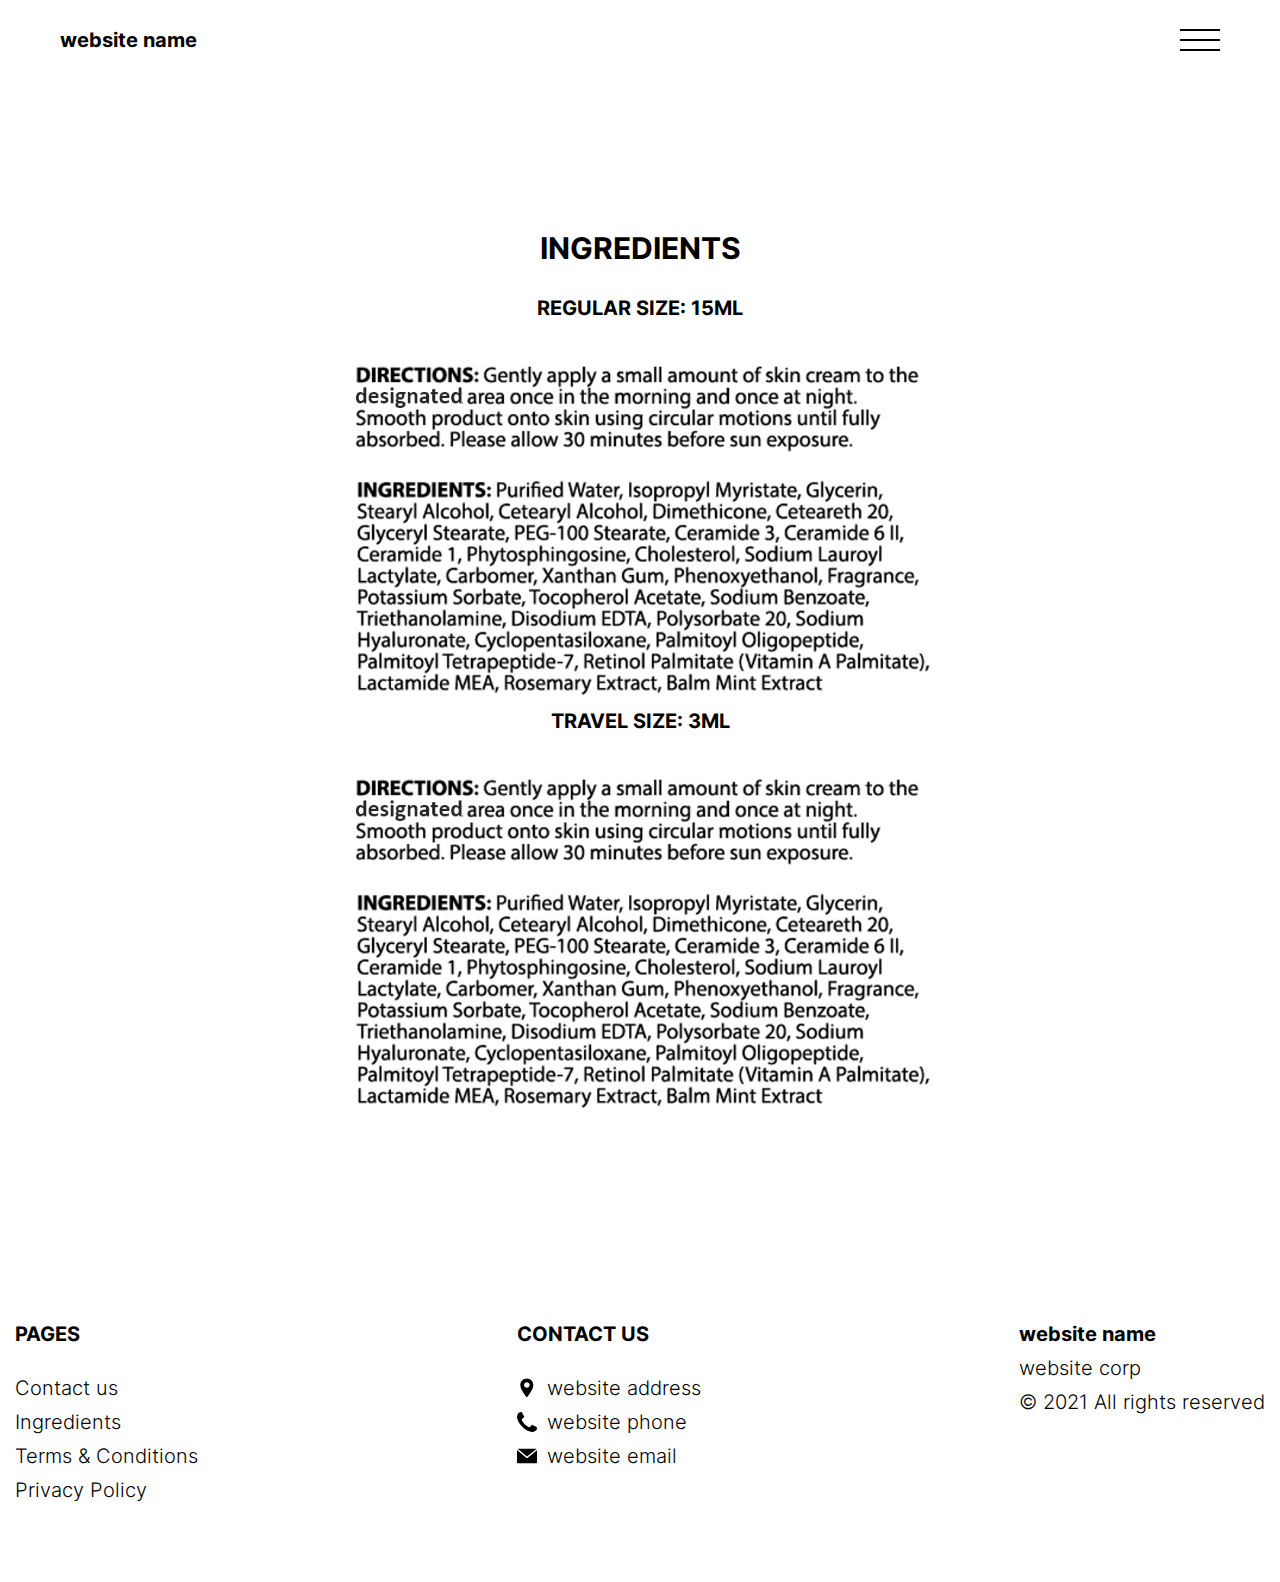
<file: ingredients.html>
<!DOCTYPE html>
<html lang="en">

<head>
    <meta charset="UTF-8">
    <meta http-equiv="X-UA-Compatible" content="IE=edge">
    <meta name="viewport" content="width=device-width, initial-scale=1.0">
    <link rel="stylesheet" href="./css/style.css">
    <title></title>
</head>

<body>

    <div class="header__wrapper">
        <header class="header">
            <a href="./index.html" class="logo js_website-name"></a>
            <button class="menu__btn js_menu__btn">
                <span></span>
            </button>
            <div class="menu js_menu">
                <nav class="nav">
                    <ul class="nav__list">
                     
                        <li class="nav__item">
                            <a href="./contact.html" class="nav__link">Contact us</a>
                        </li>
                        <li class="nav__item">
                            <a href="./ingredients.html" class="nav__link">Ingredients</a>
                        </li>
                        <li class="nav__item">
                            <a href="./terms.html" class="nav__link">Terms & Conditions</a>
                        </li>
                        <li class="nav__item">
                            <a href="./policy.html" class="nav__link">Privacy Policy</a>
                        </li>
                    </ul>
                </nav>
            </div>

        </header>
    </div>
    <main class="main">
        <div class="container">
            <section class="text-section ingredients">
           
                <h1 class="sub-title">Ingredients</h1>
                <p class="text bold">Regular size: 15ml</p>
                <img src="./img/ingredients.png" alt="" class="img">
                <p class="text bold">Travel size: 3ml</p>
                <img src="./img/ingredients.png" alt="" class="img">
        </section>
        </div>
    </main>
    <div class="footer__wrapper ">
        <div class="container">
            <footer class="footer">
                <ul class="footer__list">
                    <li class="footer__item" >
                        <h4 class="footer__title">Pages</h4>
                        <ul class="footer__sublist">
                            <li class="footer__subitem">
                                <a href="./contact.html" class="text footer__link"><span>Contact us</span></a>
                            </li>
                            <li class="footer__subitem">
                                <a href="./ingredients.html" class="text footer__link"><span>Ingredients</span></a>
                            </li>
                            <li class="footer__subitem">
                                <a href="./terms.html" class="text footer__link"><span>Terms & Conditions</span></a>
                            </li>
                            <li class="footer__subitem">
                                <a href="./policy.html" class="text footer__link"><span>Privacy Policy</span></a>
                            </li>
                        </ul>
                    </li>
                    <li class="footer__item">
                        <h4 class="footer__title">Contact us</h4>
                        <ul class="footer__sublist">
                           
                            <li class="footer__subitem footer__icon-box">
                                    <svg class="footer__icon" viewBox="-119 -21 682 682.66669"
                                        xmlns="http://www.w3.org/2000/svg">
                                        <path
                                            d="m216.210938 0c-122.664063 0-222.460938 99.796875-222.460938 222.460938 0 154.175781 222.679688 417.539062 222.679688 417.539062s222.242187-270.945312 222.242187-417.539062c0-122.664063-99.792969-222.460938-222.460937-222.460938zm67.121093 287.597656c-18.507812 18.503906-42.8125 27.757813-67.121093 27.757813-24.304688 0-48.617188-9.253907-67.117188-27.757813-37.011719-37.007812-37.011719-97.226562 0-134.238281 17.921875-17.929687 41.761719-27.804687 67.117188-27.804687 25.355468 0 49.191406 9.878906 67.121093 27.804687 37.011719 37.011719 37.011719 97.230469 0 134.238281zm0 0" />
                                    </svg>
                                    <span class="text footer__text js_website-address"></span>
                            </li>
                            <li class="footer__subitem footer__icon-box">
                                
                                    <svg class="footer__icon" xmlns="http://www.w3.org/2000/svg"
                                        xmlns:xlink="http://www.w3.org/1999/xlink" x="0px" y="0px" width="401.998px"
                                        height="401.998px" viewBox="0 0 401.998 401.998"
                                        style="enable-background:new 0 0 401.998 401.998;" xml:space="preserve">
                                        <g>
                                            <path
                                                d="M401.129,311.475c-1.137-3.426-8.371-8.473-21.697-15.129c-3.61-2.098-8.754-4.949-15.41-8.566 c-6.662-3.617-12.709-6.95-18.13-9.996c-5.432-3.045-10.521-5.995-15.276-8.846c-0.76-0.571-3.139-2.234-7.136-5 c-4.001-2.758-7.375-4.805-10.14-6.14c-2.759-1.327-5.473-1.995-8.138-1.995c-3.806,0-8.56,2.714-14.268,8.135 c-5.708,5.428-10.944,11.324-15.7,17.706c-4.757,6.379-9.802,12.275-15.126,17.7c-5.332,5.427-9.713,8.138-13.135,8.138 c-1.718,0-3.86-0.479-6.427-1.424c-2.566-0.951-4.518-1.766-5.858-2.423c-1.328-0.671-3.607-1.999-6.845-4.004 c-3.244-1.999-5.048-3.094-5.428-3.285c-26.075-14.469-48.438-31.029-67.093-49.676c-18.649-18.658-35.211-41.019-49.676-67.097 c-0.19-0.381-1.287-2.19-3.284-5.424c-2-3.237-3.333-5.518-3.999-6.854c-0.666-1.331-1.475-3.283-2.425-5.852 s-1.427-4.709-1.427-6.424c0-3.424,2.713-7.804,8.138-13.134c5.424-5.327,11.326-10.373,17.7-15.128 c6.379-4.755,12.275-9.991,17.701-15.699c5.424-5.711,8.136-10.467,8.136-14.273c0-2.663-0.666-5.378-1.997-8.137 c-1.332-2.765-3.378-6.139-6.139-10.138c-2.762-3.997-4.427-6.374-4.999-7.139c-2.852-4.755-5.799-9.846-8.848-15.271 c-3.049-5.424-6.377-11.47-9.995-18.131c-3.615-6.658-6.468-11.799-8.564-15.415C98.986,9.233,93.943,1.997,90.516,0.859 C89.183,0.288,87.183,0,84.521,0c-5.142,0-11.85,0.95-20.129,2.856c-8.282,1.903-14.799,3.899-19.558,5.996 c-9.517,3.995-19.604,15.605-30.264,34.826C4.863,61.566,0.01,79.271,0.01,96.78c0,5.135,0.333,10.131,0.999,14.989 c0.666,4.853,1.856,10.326,3.571,16.418c1.712,6.09,3.093,10.614,4.137,13.56c1.045,2.948,2.996,8.229,5.852,15.845 c2.852,7.614,4.567,12.275,5.138,13.988c6.661,18.654,14.56,35.307,23.695,49.964c15.03,24.362,35.541,49.539,61.521,75.521 c25.981,25.98,51.153,46.49,75.517,61.526c14.655,9.134,31.314,17.032,49.965,23.698c1.714,0.568,6.375,2.279,13.986,5.141 c7.614,2.854,12.897,4.805,15.845,5.852c2.949,1.048,7.474,2.43,13.559,4.145c6.098,1.715,11.566,2.905,16.419,3.576 c4.856,0.657,9.853,0.996,14.989,0.996c17.508,0,35.214-4.856,53.105-14.562c19.219-10.656,30.826-20.745,34.823-30.269 c2.102-4.754,4.093-11.273,5.996-19.555c1.909-8.278,2.857-14.985,2.857-20.126C401.99,314.814,401.703,312.819,401.129,311.475z" />
                                        </g>
                                    </svg>
                                    <a href="tel:(site_phone)" class="text footer__link js_website-phone"></a>
                            </li>
                            <li class="footer__subitem footer__icon-box">
                                
                                    <svg class="footer__icon" xmlns="http://www.w3.org/2000/svg" xmlns:xlink="http://www.w3.org/1999/xlink"
                                        x="0px" y="0px" viewBox="0 0 477.867 477.867"
                                        style="enable-background:new 0 0 477.867 477.867;" xml:space="preserve">
                                        <g>
                                            <g>
                                                <path
                                                    d="M460.8,68.267H17.067l221.867,182.75L463.309,68.779C462.488,68.539,461.649,68.368,460.8,68.267z" />
                                            </g>
                                        </g>
                                        <g>
                                            <g>
                                                <path
                                                    d="M249.702,286.31c-6.288,5.149-15.335,5.149-21.623,0L0,98.406v294.127c0,9.426,7.641,17.067,17.067,17.067H460.8 c9.426,0,17.067-7.641,17.067-17.067V100.932L249.702,286.31z" />
                                            </g>
                                        </g>
                                    </svg>
                                    <a href="" class="text footer__link js_website-email"></a>
                            </li>
                        </ul>
                    </li>
                   <li class="footer__item">
                    <ul class="footer__sublist footer__sublist--sb">
                        
                        <li class="footer__subitem">
                            <a href="./index.html" class="footer__logo-link js_website-name"></a>
                        </li>
                        <li class="footer__subitem">
                            <p class="text footer__text js_website-corp"></p>
                        </li>
                        <li class="footer__subitem">
                            <p class="text rights__text">© 2021 All rights reserved</p>
                        </li>
                  
                    </ul>
                   </li>
                  
                </ul>
        
               
            </footer>
        </div>
    </div>


    <script src="./js/menu.js"></script>
    <script src="./js/website-data.js"></script>
</body>

</html>
</file>
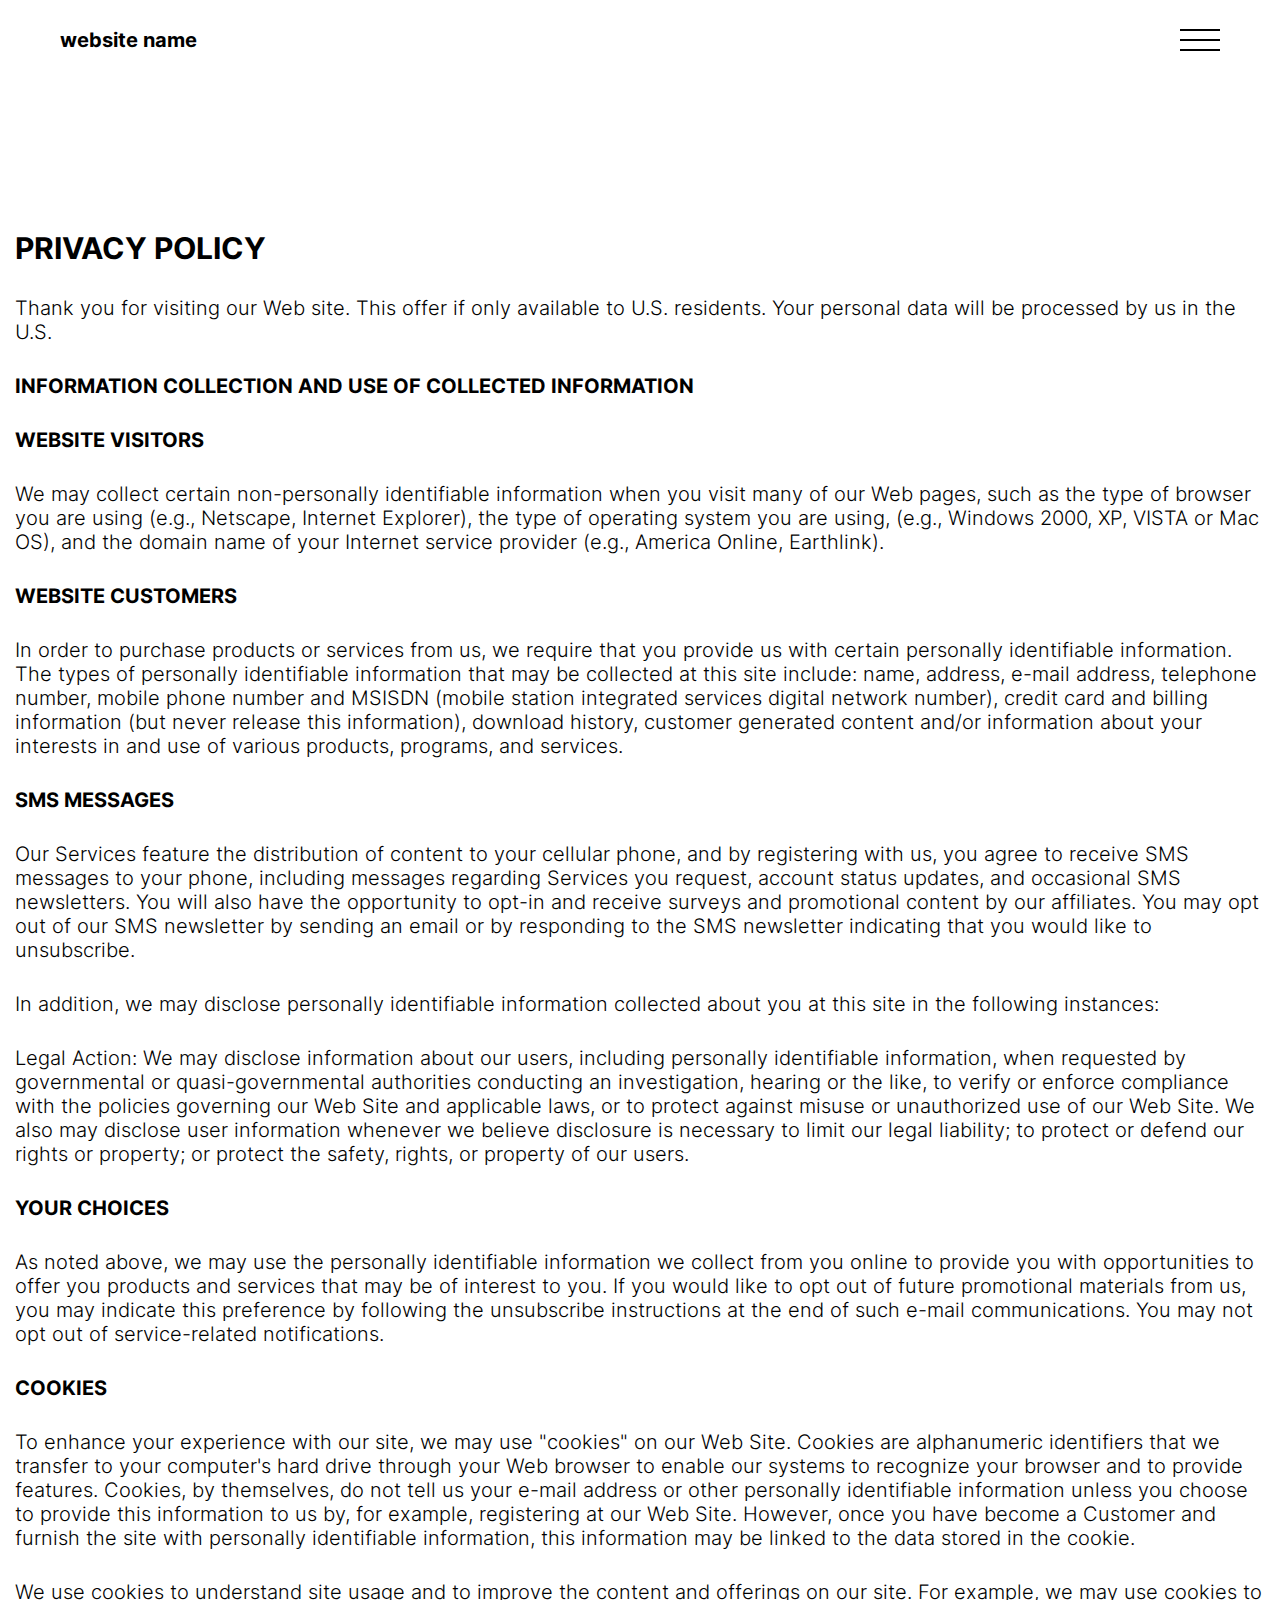
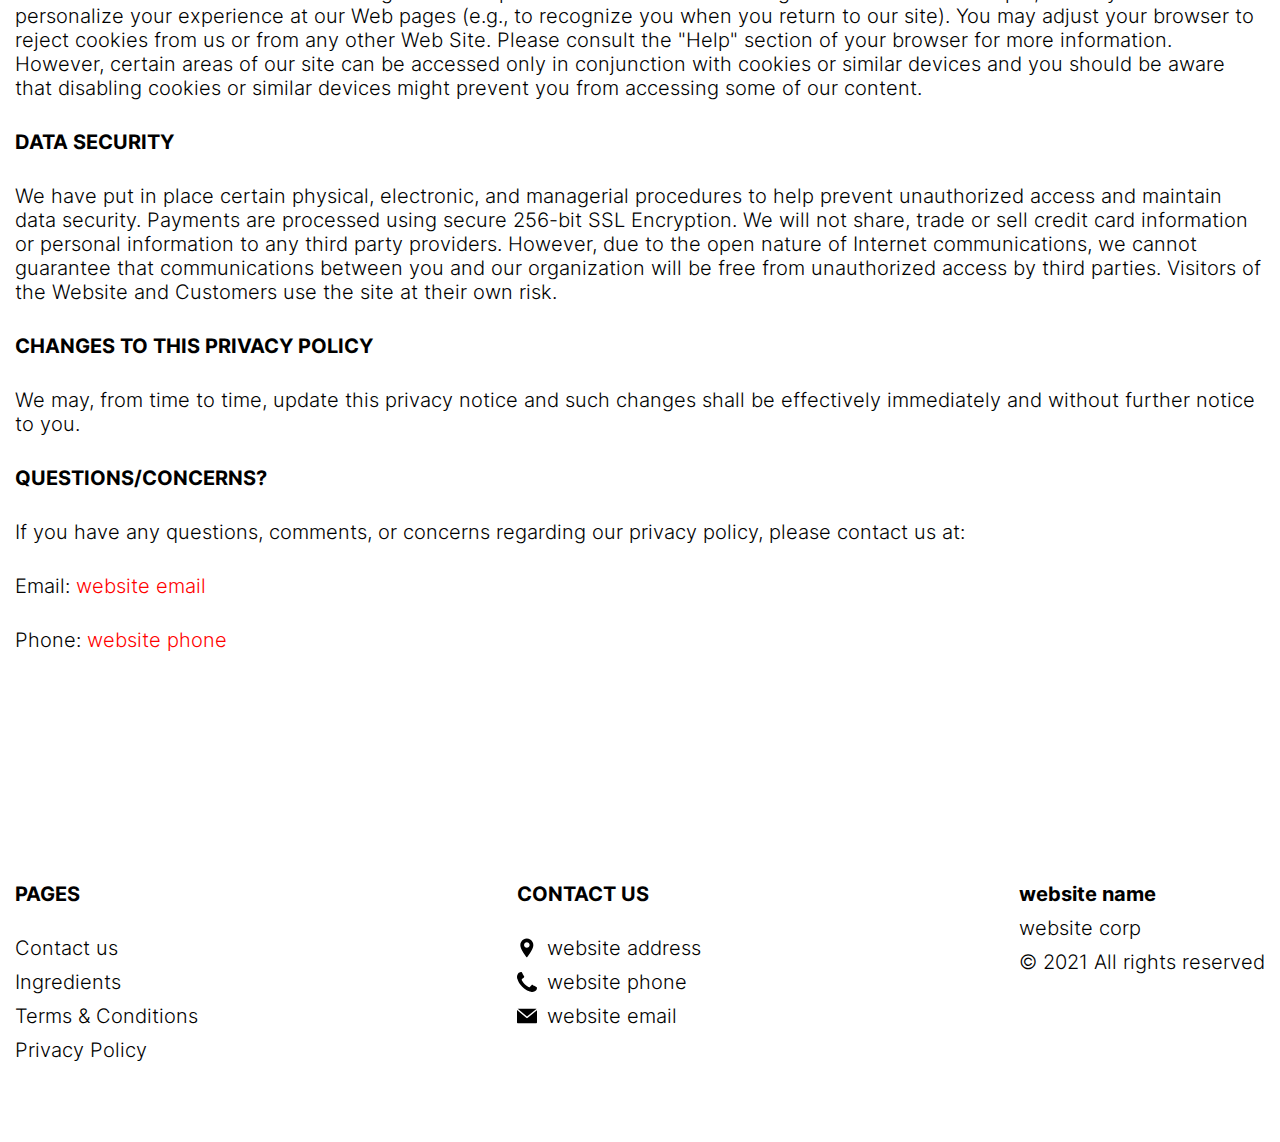
<file: policy.html>
<!DOCTYPE html>
<html lang="en">

<head>
    <meta charset="UTF-8">
    <meta http-equiv="X-UA-Compatible" content="IE=edge">
    <meta name="viewport" content="width=device-width, initial-scale=1.0">
    <link rel="stylesheet" href="./css/style.css">
    <title>(site_name)</title>
</head>

<body>

    <div class="header__wrapper">
        <header class="header">
            <a href="./index.html" class="logo js_website-name"></a>
            <button class="menu__btn js_menu__btn">
                <span></span>
            </button>
            <div class="menu js_menu">
                <nav class="nav">
                    <ul class="nav__list">
                     
                        <li class="nav__item">
                            <a href="./contact.html" class="nav__link">Contact us</a>
                        </li>
                        <li class="nav__item">
                            <a href="./ingredients.html" class="nav__link">Ingredients</a>
                        </li>
                        <li class="nav__item">
                            <a href="./terms.html" class="nav__link">Terms & Conditions</a>
                        </li>
                        <li class="nav__item">
                            <a href="./policy.html" class="nav__link">Privacy Policy</a>
                        </li>
                    </ul>
                </nav>
            </div>

        </header>
    </div>
    <main class="main">
        <div class="container">
            <div class="text-section">

                <section class="policy">
                    <h1 class="sub-title">Privacy policy</h1>
                    <p class="text">
                      Thank you for visiting our Web site. This offer if only available to
                      U.S. residents. Your personal data will be processed by us in the
                      U.S.
                    </p>
                    <h2 class="text bold">
                      Information Collection and Use of Collected Information
                    </h2>
                    <p class="text bold">Website Visitors</p>
                    <p class="text">
                      We may collect certain non-personally identifiable information when
                      you visit many of our Web pages, such as the type of browser you are
                      using (e.g., Netscape, Internet Explorer), the type of operating
                      system you are using, (e.g., Windows 2000, XP, VISTA or Mac OS), and
                      the domain name of your Internet service provider (e.g., America
                      Online, Earthlink).
                    </p>
                    <p class="text bold">Website Customers</p>
                    <p class="text">
                      In order to purchase products or services from us, we require that
                      you provide us with certain personally identifiable information. The
                      types of personally identifiable information that may be collected
                      at this site include: name, address, e-mail address, telephone
                      number, mobile phone number and MSISDN (mobile station integrated
                      services digital network number), credit card and billing
                      information (but never release this information), download history,
                      customer generated content and/or information about your interests
                      in and use of various products, programs, and services.
                    </p>
                    <p class="text bold">SMS Messages</p>
                    <p class="text">
                      Our Services feature the distribution of content to your cellular
                      phone, and by registering with us, you agree to receive SMS messages
                      to your phone, including messages regarding Services you request,
                      account status updates, and occasional SMS newsletters. You will
                      also have the opportunity to opt-in and receive surveys and
                      promotional content by our affiliates. You may opt out of our SMS
                      newsletter by sending an email or by responding to the SMS
                      newsletter indicating that you would like to unsubscribe.
                    </p>
                    <p class="text">
                      In addition, we may disclose personally identifiable information
                      collected about you at this site in the following instances:
                    </p>
                    <p class="text">
                      Legal Action: We may disclose information about our users, including
                      personally identifiable information, when requested by governmental
                      or quasi-governmental authorities conducting an investigation,
                      hearing or the like, to verify or enforce compliance with the
                      policies governing our Web Site and applicable laws, or to protect
                      against misuse or unauthorized use of our Web Site. We also may
                      disclose user information whenever we believe disclosure is
                      necessary to limit our legal liability; to protect or defend our
                      rights or property; or protect the safety, rights, or property of
                      our users.
                    </p>
                    <p class="text bold">Your Choices</p>
                    <p class="text">
                      As noted above, we may use the personally identifiable information
                      we collect from you online to provide you with opportunities to
                      offer you products and services that may be of interest to you. If
                      you would like to opt out of future promotional materials from us,
                      you may indicate this preference by following the unsubscribe
                      instructions at the end of such e-mail communications. You may not
                      opt out of service-related notifications.
                    </p>
                    <p class="text bold">Cookies</p>
                    <p class="text">
                      To enhance your experience with our site, we may use "cookies" on
                      our Web Site. Cookies are alphanumeric identifiers that we transfer
                      to your computer's hard drive through your Web browser to enable our
                      systems to recognize your browser and to provide features. Cookies,
                      by themselves, do not tell us your e-mail address or other
                      personally identifiable information unless you choose to provide
                      this information to us by, for example, registering at our Web Site.
                      However, once you have become a Customer and furnish the site with
                      personally identifiable information, this information may be linked
                      to the data stored in the cookie.
                    </p>
                    <p class="text">
                      We use cookies to understand site usage and to improve the content
                      and offerings on our site. For example, we may use cookies to
                      personalize your experience at our Web pages (e.g., to recognize you
                      when you return to our site). You may adjust your browser to reject
                      cookies from us or from any other Web Site. Please consult the
                      "Help" section of your browser for more information. However,
                      certain areas of our site can be accessed only in conjunction with
                      cookies or similar devices and you should be aware that disabling
                      cookies or similar devices might prevent you from accessing some of
                      our content.
                    </p>
                    <p class="text bold">Data Security</p>
                    <p class="text">
                      We have put in place certain physical, electronic, and managerial
                      procedures to help prevent unauthorized access and maintain data
                      security. Payments are processed using secure 256-bit SSL
                      Encryption. We will not share, trade or sell credit card information
                      or personal information to any third party providers. However, due
                      to the open nature of Internet communications, we cannot guarantee
                      that communications between you and our organization will be free
                      from unauthorized access by third parties. Visitors of the Website
                      and Customers use the site at their own risk.
                    </p>
                    <p class="text bold">Changes to This Privacy Policy</p>
                    <p class="text">
                      We may, from time to time, update this privacy notice and such
                      changes shall be effectively immediately and without further notice
                      to you.
                    </p>
                    <p class="text bold">Questions/Concerns?</p>
                    <p class="text">
                      If you have any questions, comments, or concerns regarding our
                      privacy policy, please contact us at:</p>
                      <p class="text">
                        Email:
                        <a
                          target="_blank"
                          class="link js_website-email"
                          href=""
                          ></a>
                      </p>
                     
                      <p class="text">
                        Phone:
                        <a class="link js_website-phone" href=""></a>
                      </p>
                   </section>

            </div>
        </div>
    </main>

    <div class="footer__wrapper ">
        <div class="container">
            <footer class="footer">
                <ul class="footer__list">
                    <li class="footer__item" >
                        <h4 class="footer__title">Pages</h4>
                        <ul class="footer__sublist">
                            <li class="footer__subitem">
                                <a href="./contact.html" class="text footer__link"><span>Contact us</span></a>
                            </li>
                            <li class="footer__subitem">
                                <a href="./ingredients.html" class="text footer__link"><span>Ingredients</span></a>
                            </li>
                            <li class="footer__subitem">
                                <a href="./terms.html" class="text footer__link"><span>Terms & Conditions</span></a>
                            </li>
                            <li class="footer__subitem">
                                <a href="./policy.html" class="text footer__link"><span>Privacy Policy</span></a>
                            </li>
                        </ul>
                    </li>
                    <li class="footer__item">
                        <h4 class="footer__title">Contact us</h4>
                        <ul class="footer__sublist">
                           
                            <li class="footer__subitem footer__icon-box">
                                    <svg class="footer__icon" viewBox="-119 -21 682 682.66669"
                                        xmlns="http://www.w3.org/2000/svg">
                                        <path
                                            d="m216.210938 0c-122.664063 0-222.460938 99.796875-222.460938 222.460938 0 154.175781 222.679688 417.539062 222.679688 417.539062s222.242187-270.945312 222.242187-417.539062c0-122.664063-99.792969-222.460938-222.460937-222.460938zm67.121093 287.597656c-18.507812 18.503906-42.8125 27.757813-67.121093 27.757813-24.304688 0-48.617188-9.253907-67.117188-27.757813-37.011719-37.007812-37.011719-97.226562 0-134.238281 17.921875-17.929687 41.761719-27.804687 67.117188-27.804687 25.355468 0 49.191406 9.878906 67.121093 27.804687 37.011719 37.011719 37.011719 97.230469 0 134.238281zm0 0" />
                                    </svg>
                                    <span class="text footer__text js_website-address"></span>
                            </li>
                            <li class="footer__subitem footer__icon-box">
                                
                                    <svg class="footer__icon" xmlns="http://www.w3.org/2000/svg"
                                        xmlns:xlink="http://www.w3.org/1999/xlink" x="0px" y="0px" width="401.998px"
                                        height="401.998px" viewBox="0 0 401.998 401.998"
                                        style="enable-background:new 0 0 401.998 401.998;" xml:space="preserve">
                                        <g>
                                            <path
                                                d="M401.129,311.475c-1.137-3.426-8.371-8.473-21.697-15.129c-3.61-2.098-8.754-4.949-15.41-8.566 c-6.662-3.617-12.709-6.95-18.13-9.996c-5.432-3.045-10.521-5.995-15.276-8.846c-0.76-0.571-3.139-2.234-7.136-5 c-4.001-2.758-7.375-4.805-10.14-6.14c-2.759-1.327-5.473-1.995-8.138-1.995c-3.806,0-8.56,2.714-14.268,8.135 c-5.708,5.428-10.944,11.324-15.7,17.706c-4.757,6.379-9.802,12.275-15.126,17.7c-5.332,5.427-9.713,8.138-13.135,8.138 c-1.718,0-3.86-0.479-6.427-1.424c-2.566-0.951-4.518-1.766-5.858-2.423c-1.328-0.671-3.607-1.999-6.845-4.004 c-3.244-1.999-5.048-3.094-5.428-3.285c-26.075-14.469-48.438-31.029-67.093-49.676c-18.649-18.658-35.211-41.019-49.676-67.097 c-0.19-0.381-1.287-2.19-3.284-5.424c-2-3.237-3.333-5.518-3.999-6.854c-0.666-1.331-1.475-3.283-2.425-5.852 s-1.427-4.709-1.427-6.424c0-3.424,2.713-7.804,8.138-13.134c5.424-5.327,11.326-10.373,17.7-15.128 c6.379-4.755,12.275-9.991,17.701-15.699c5.424-5.711,8.136-10.467,8.136-14.273c0-2.663-0.666-5.378-1.997-8.137 c-1.332-2.765-3.378-6.139-6.139-10.138c-2.762-3.997-4.427-6.374-4.999-7.139c-2.852-4.755-5.799-9.846-8.848-15.271 c-3.049-5.424-6.377-11.47-9.995-18.131c-3.615-6.658-6.468-11.799-8.564-15.415C98.986,9.233,93.943,1.997,90.516,0.859 C89.183,0.288,87.183,0,84.521,0c-5.142,0-11.85,0.95-20.129,2.856c-8.282,1.903-14.799,3.899-19.558,5.996 c-9.517,3.995-19.604,15.605-30.264,34.826C4.863,61.566,0.01,79.271,0.01,96.78c0,5.135,0.333,10.131,0.999,14.989 c0.666,4.853,1.856,10.326,3.571,16.418c1.712,6.09,3.093,10.614,4.137,13.56c1.045,2.948,2.996,8.229,5.852,15.845 c2.852,7.614,4.567,12.275,5.138,13.988c6.661,18.654,14.56,35.307,23.695,49.964c15.03,24.362,35.541,49.539,61.521,75.521 c25.981,25.98,51.153,46.49,75.517,61.526c14.655,9.134,31.314,17.032,49.965,23.698c1.714,0.568,6.375,2.279,13.986,5.141 c7.614,2.854,12.897,4.805,15.845,5.852c2.949,1.048,7.474,2.43,13.559,4.145c6.098,1.715,11.566,2.905,16.419,3.576 c4.856,0.657,9.853,0.996,14.989,0.996c17.508,0,35.214-4.856,53.105-14.562c19.219-10.656,30.826-20.745,34.823-30.269 c2.102-4.754,4.093-11.273,5.996-19.555c1.909-8.278,2.857-14.985,2.857-20.126C401.99,314.814,401.703,312.819,401.129,311.475z" />
                                        </g>
                                    </svg>
                                    <a href="tel:(site_phone)" class="text footer__link js_website-phone"></a>
                            </li>
                            <li class="footer__subitem footer__icon-box">
                                
                                    <svg class="footer__icon" xmlns="http://www.w3.org/2000/svg" xmlns:xlink="http://www.w3.org/1999/xlink"
                                        x="0px" y="0px" viewBox="0 0 477.867 477.867"
                                        style="enable-background:new 0 0 477.867 477.867;" xml:space="preserve">
                                        <g>
                                            <g>
                                                <path
                                                    d="M460.8,68.267H17.067l221.867,182.75L463.309,68.779C462.488,68.539,461.649,68.368,460.8,68.267z" />
                                            </g>
                                        </g>
                                        <g>
                                            <g>
                                                <path
                                                    d="M249.702,286.31c-6.288,5.149-15.335,5.149-21.623,0L0,98.406v294.127c0,9.426,7.641,17.067,17.067,17.067H460.8 c9.426,0,17.067-7.641,17.067-17.067V100.932L249.702,286.31z" />
                                            </g>
                                        </g>
                                    </svg>
                                    <a href="" class="text footer__link js_website-email"></a>
                            </li>
                        </ul>
                    </li>
                   <li class="footer__item">
                    <ul class="footer__sublist footer__sublist--sb">
                        
                        <li class="footer__subitem">
                            <a href="./index.html" class="footer__logo-link js_website-name"></a>
                        </li>
                        <li class="footer__subitem">
                            <p class="text footer__text js_website-corp"></p>
                        </li>
                        <li class="footer__subitem">
                            <p class="text rights__text">© 2021 All rights reserved</p>
                        </li>
                  
                    </ul>
                   </li>
                  
                </ul>
        
               
            </footer>
        </div>
    </div>
    <script src="./js/menu.js"></script>
    <script src="./js/website-data.js"></script>
</body>

</html>
</file>
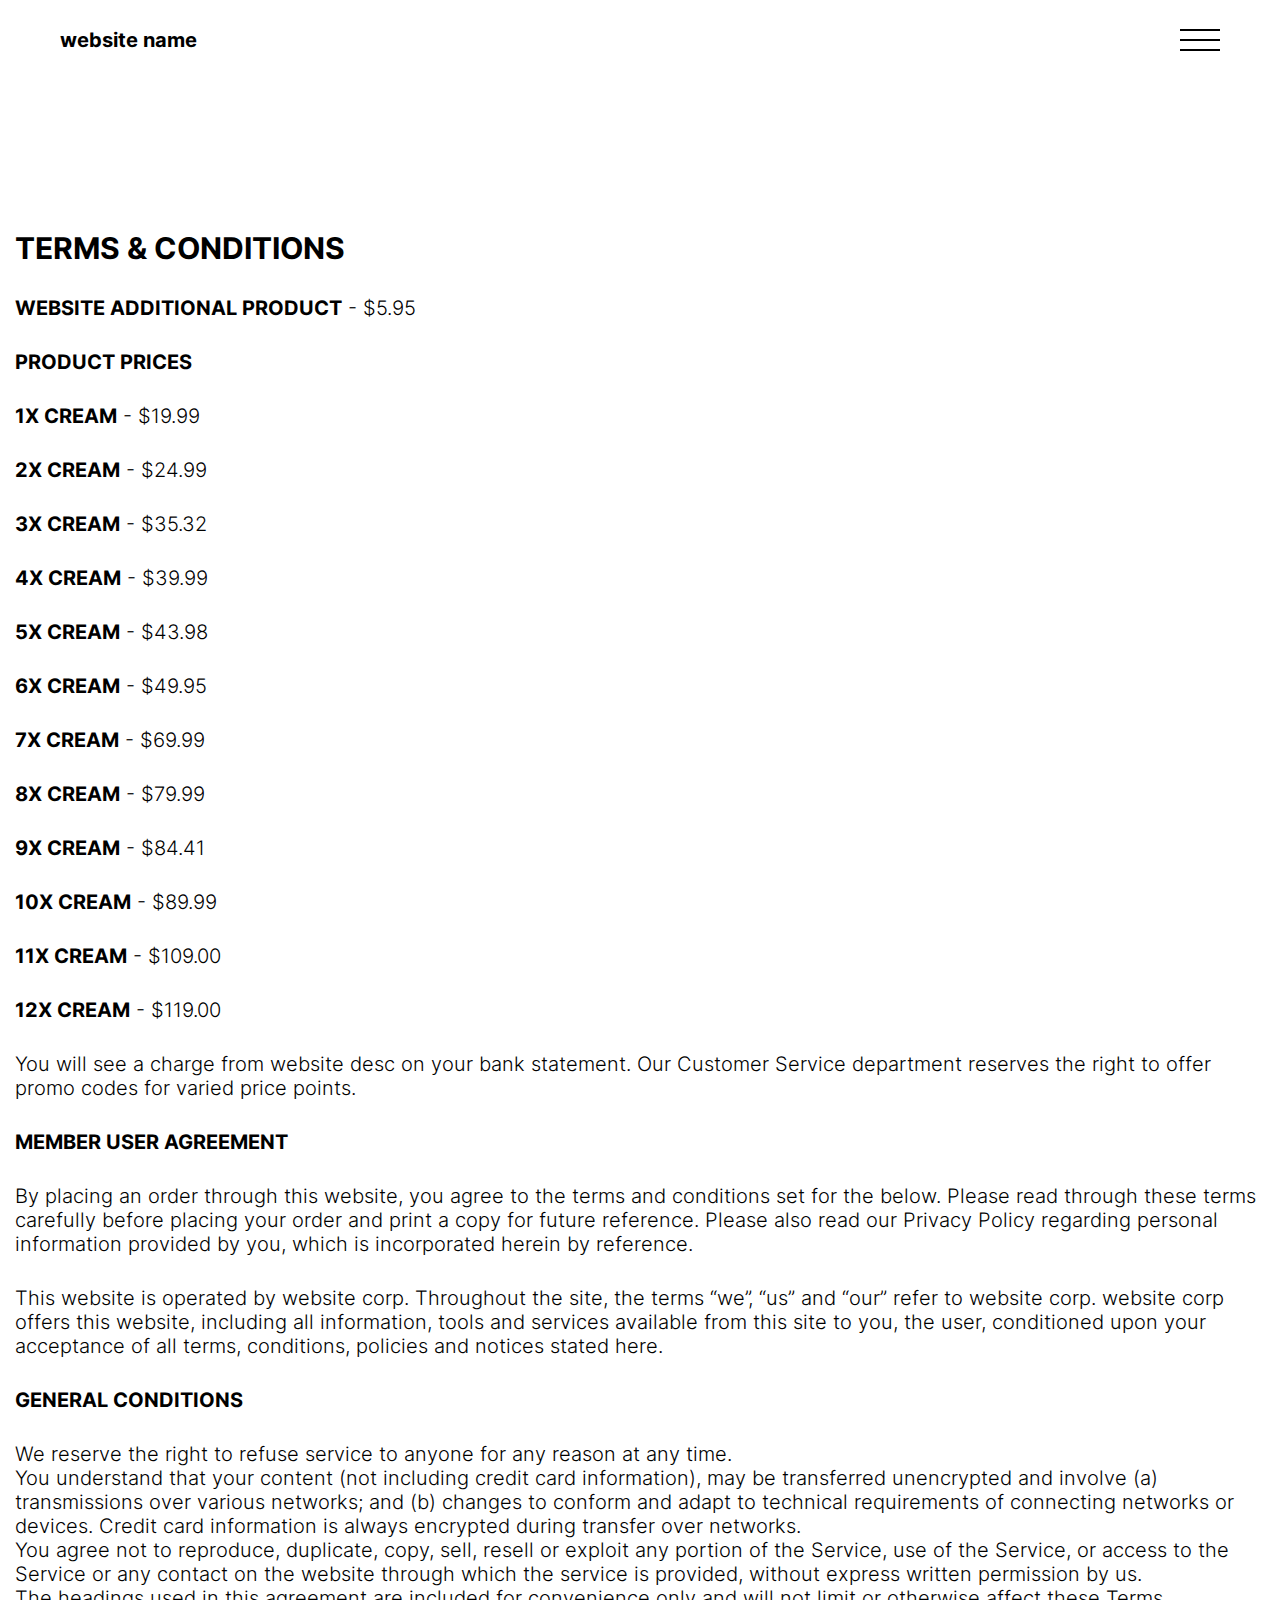
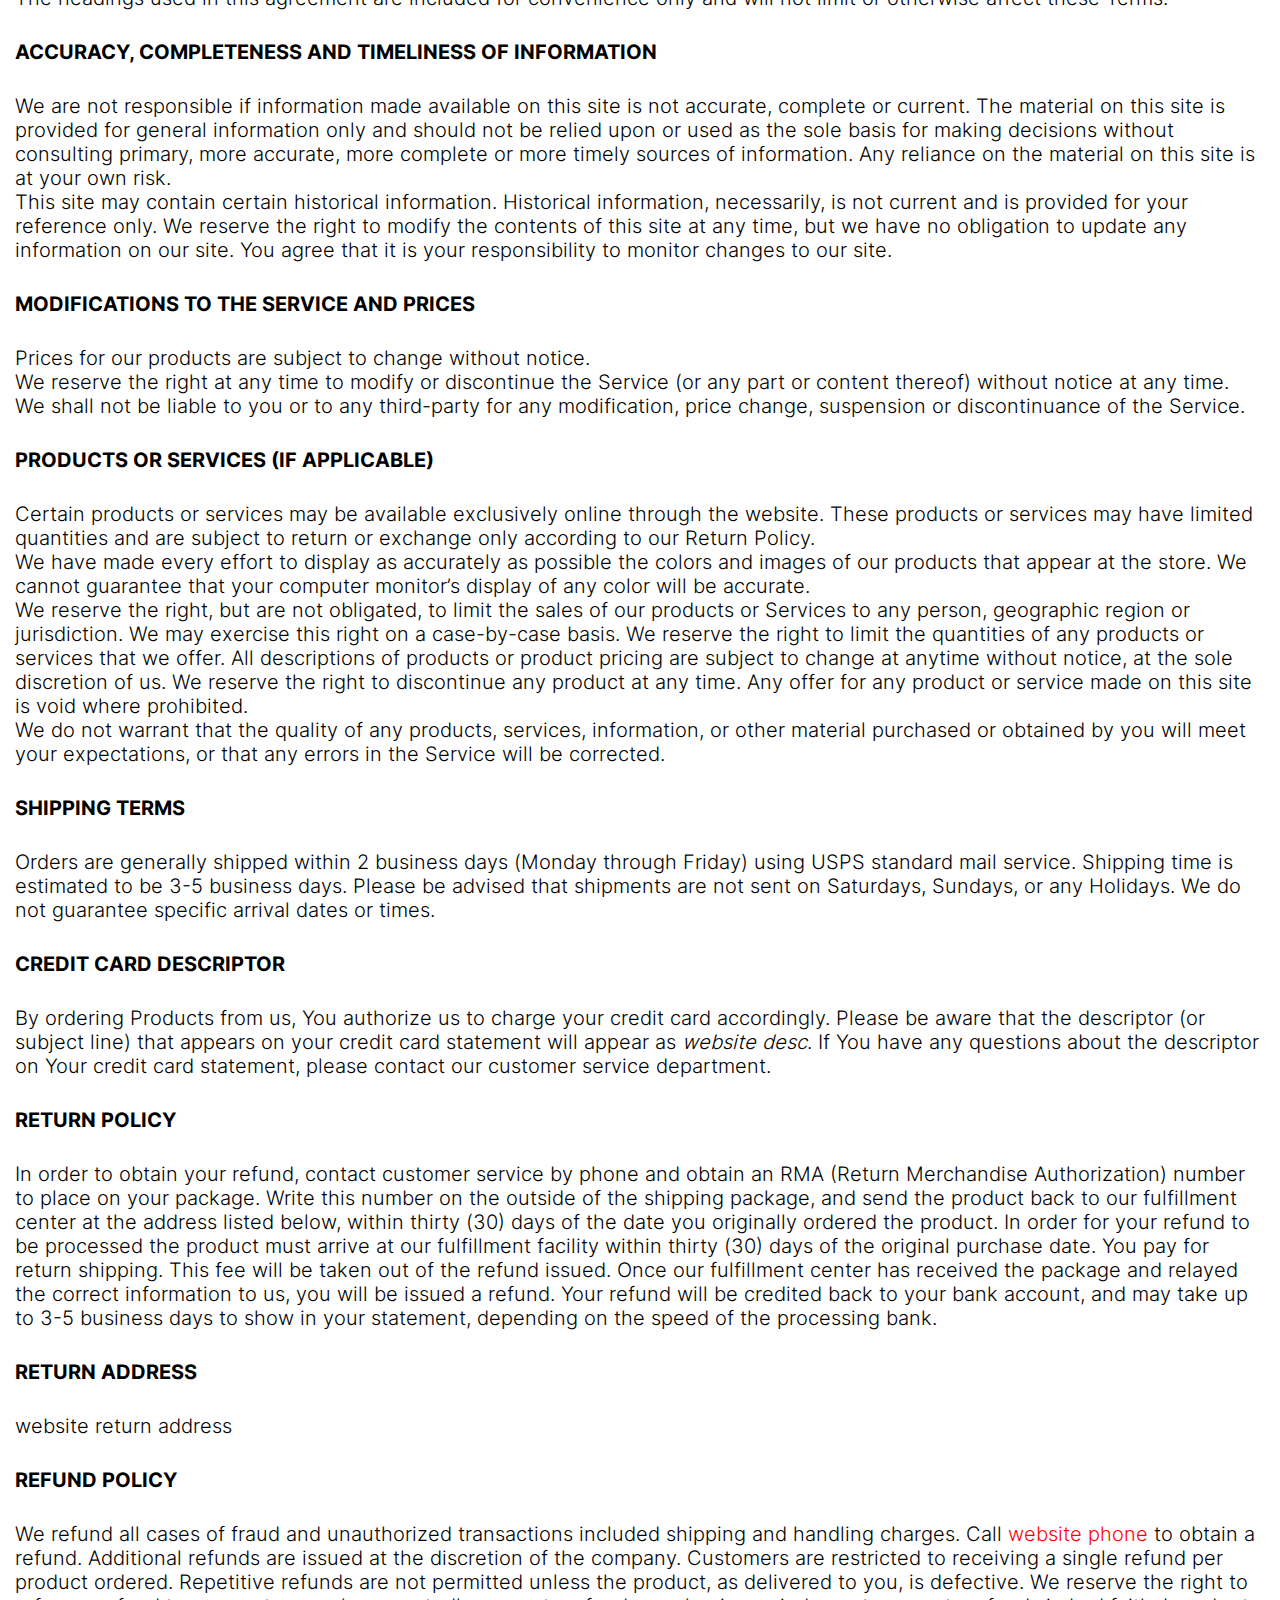
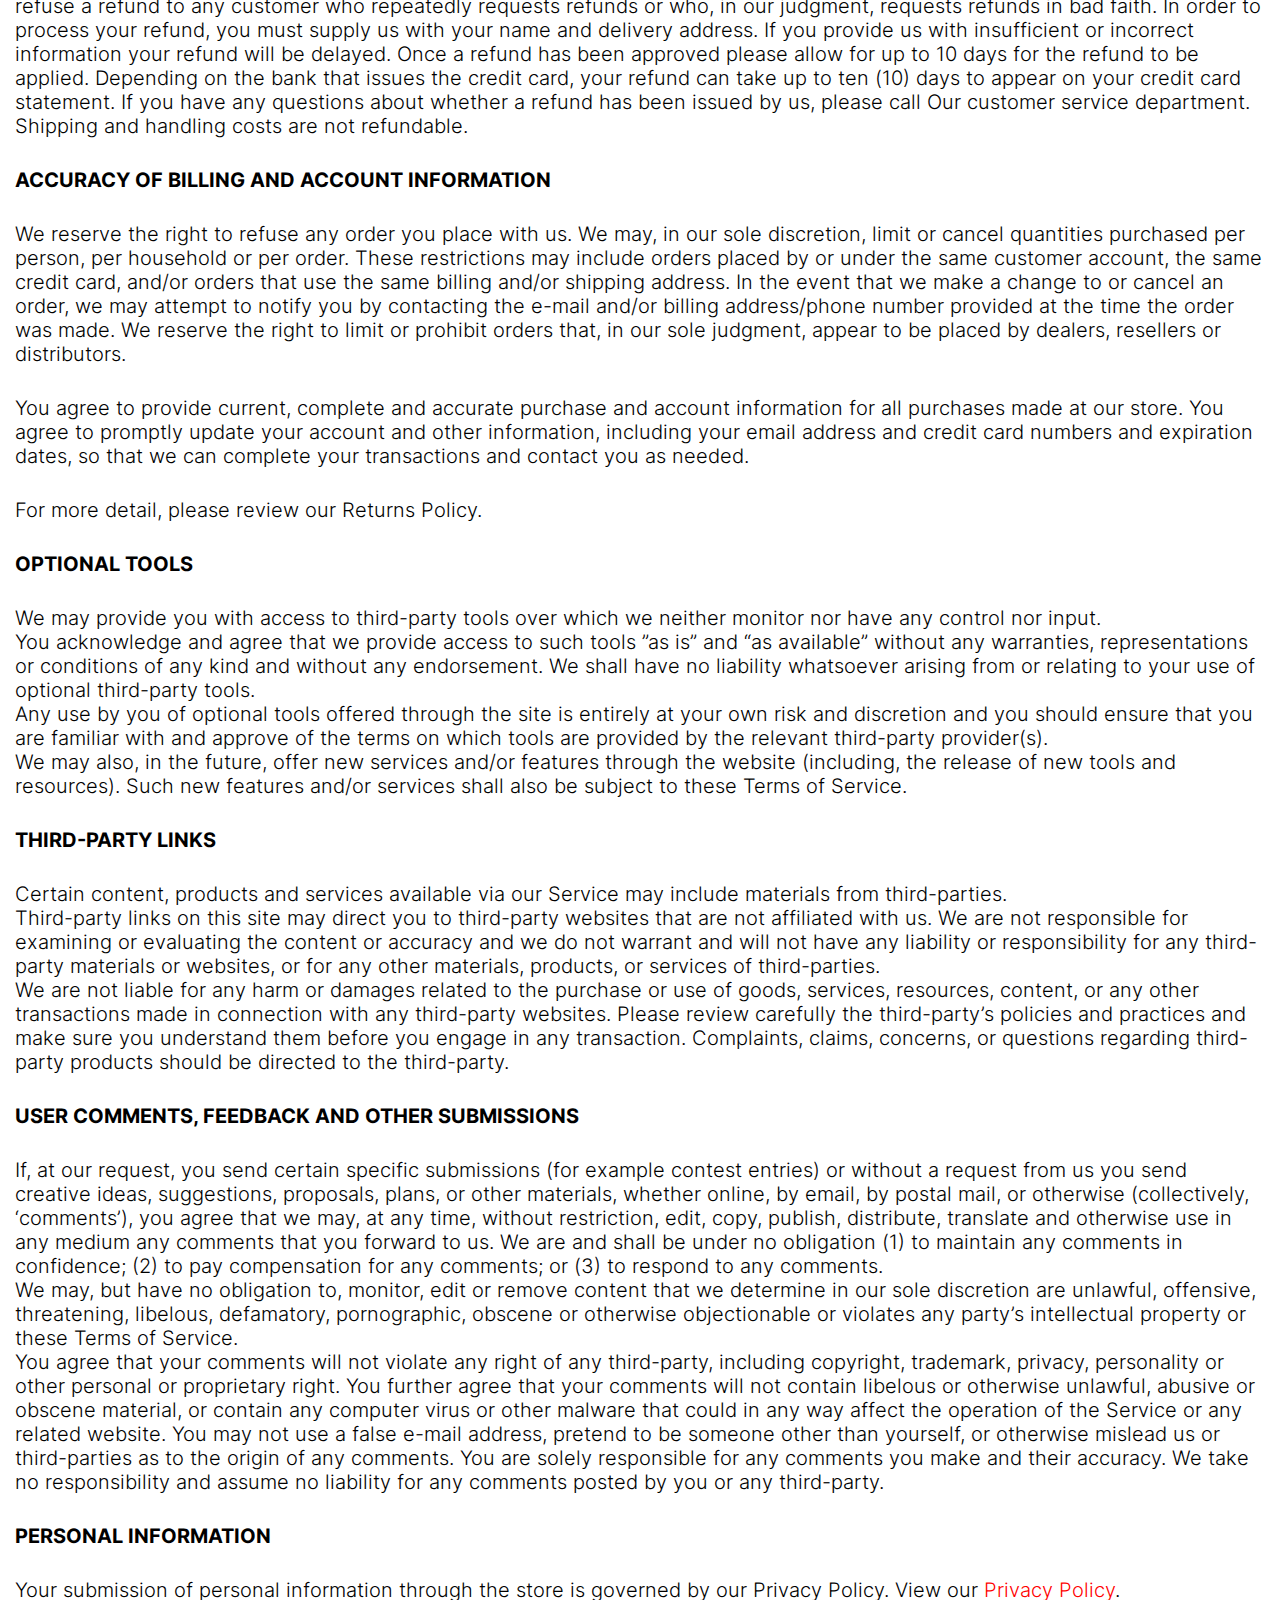
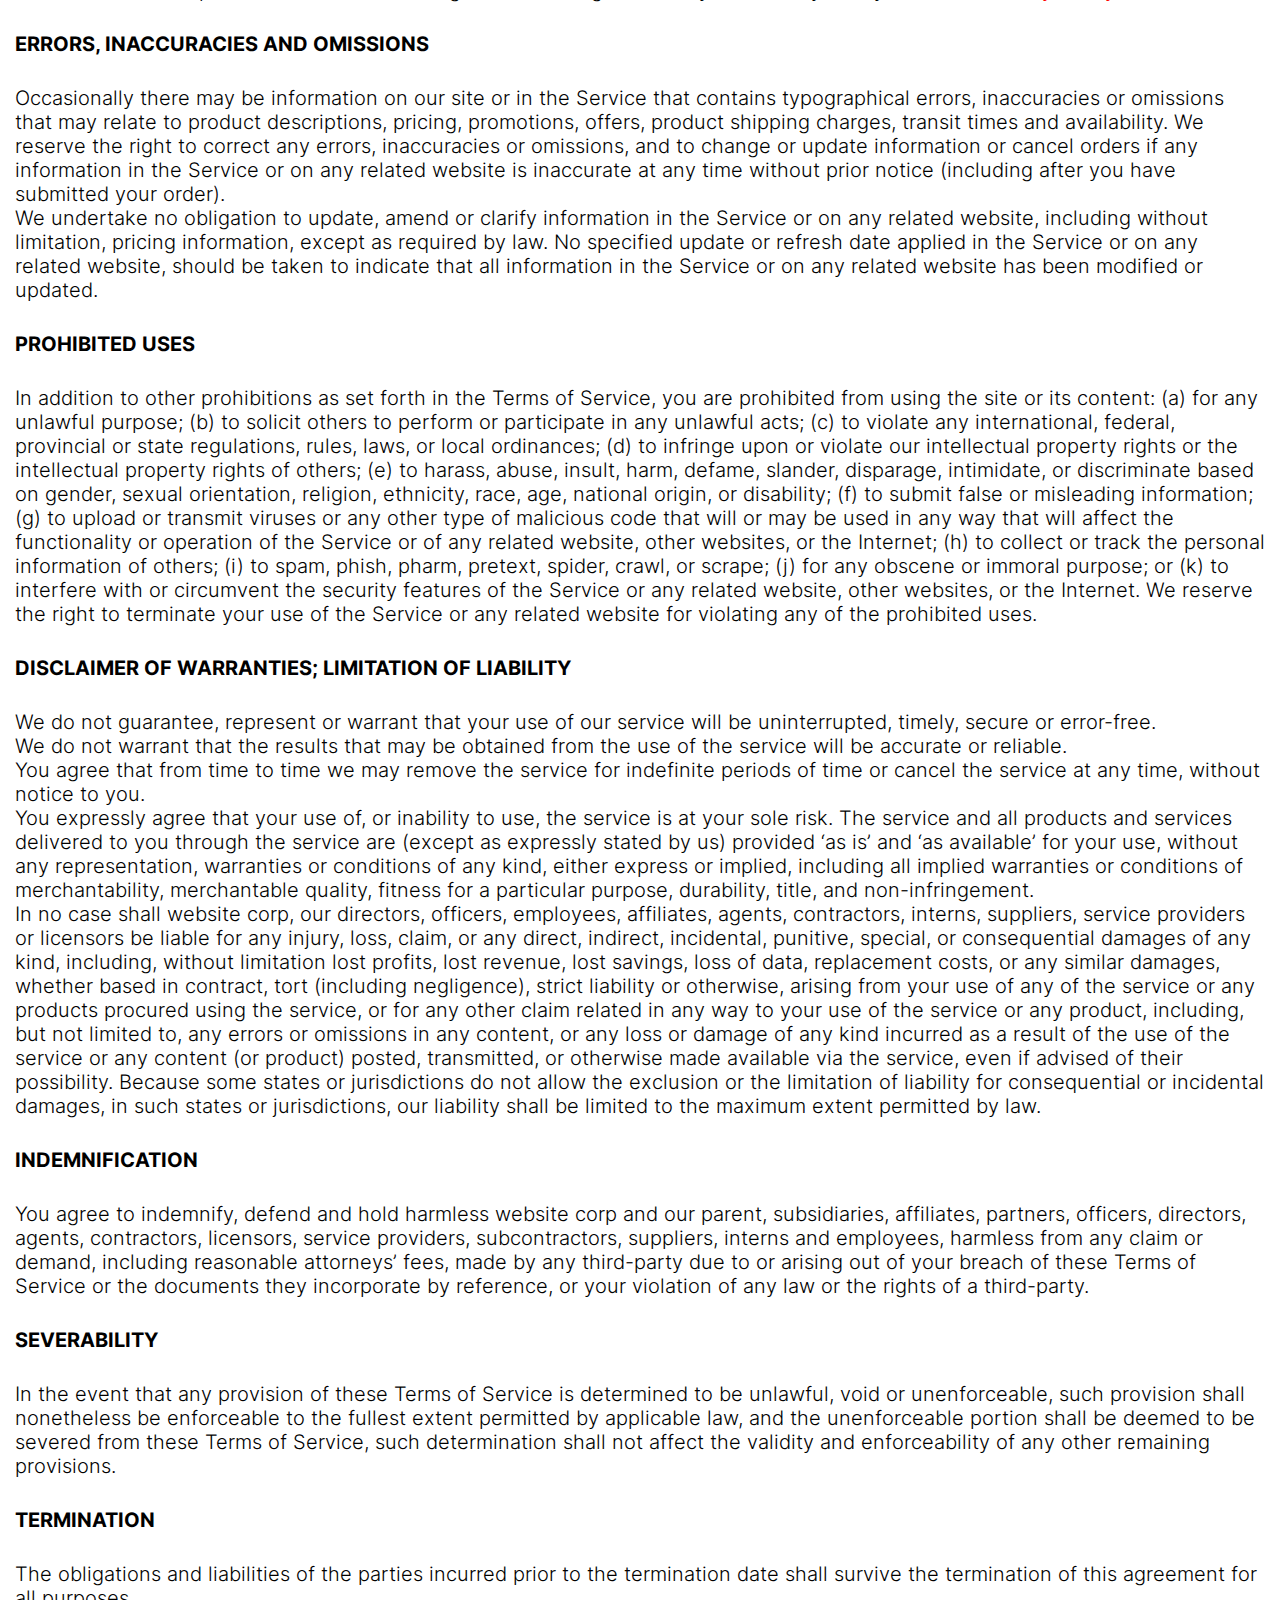
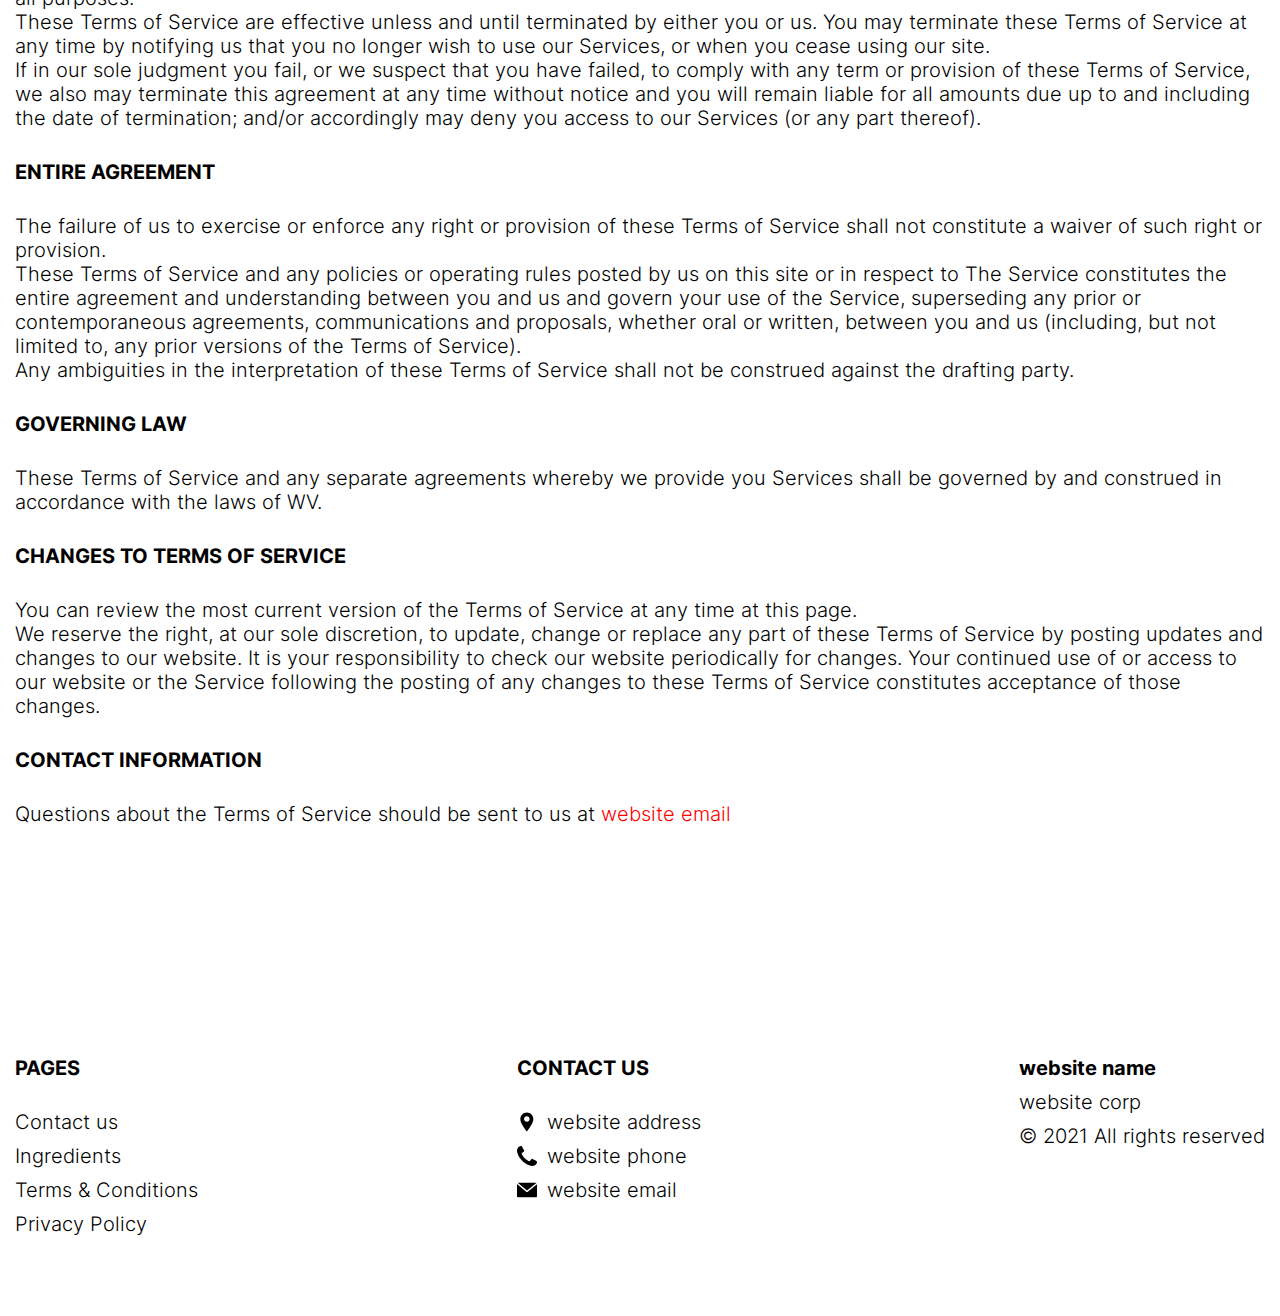
<file: terms.html>
<!DOCTYPE html>
<html lang="en">

<head>
    <meta charset="UTF-8">
    <meta http-equiv="X-UA-Compatible" content="IE=edge">
    <meta name="viewport" content="width=device-width, initial-scale=1.0">
    <link rel="stylesheet" href="./css/style.css">
    <title>(site_name)</title>
</head>

<body>
  <div class="header__wrapper">
    <header class="header">
        <a href="./index.html" class="logo js_website-name"></a>
        <button class="menu__btn js_menu__btn">
            <span></span>
        </button>
        <div class="menu js_menu">
            <nav class="nav">
                <ul class="nav__list">
                 
                    <li class="nav__item">
                        <a href="./contact.html" class="nav__link">Contact us</a>
                    </li>
                    <li class="nav__item">
                        <a href="./ingredients.html" class="nav__link">Ingredients</a>
                    </li>
                    <li class="nav__item">
                        <a href="./terms.html" class="nav__link">Terms & Conditions</a>
                    </li>
                    <li class="nav__item">
                        <a href="./policy.html" class="nav__link">Privacy Policy</a>
                    </li>
                </ul>
            </nav>
        </div>

    </header>
</div>


    <main class="main">
        <div class="container">

            <section class="terms text-section">
                <h1 class="sub-title">Terms & Conditions</h1>
            
                <p class="text terms__text-sm-mb">
                  <span class="bold js_website-add"></span>
                  - $5.95
                </p>
                <p class="text mb-0">
                  <span class="bold">Product Prices</span>
                </p>
                <p class="text mb-0">
                  <span class="bold">1x Cream</span> - $19.99
            
                </p>
                <p class="text mb-0">
                  <span class="bold">2x Cream</span> - $24.99
            
                </p>
                <p class="text mb-0">
                  <span class="bold">3x Cream</span> - $35.32
            
                </p>
                <p class="text mb-0">
                  <span class="bold">4x Cream</span> - $39.99
            
                </p>
                <p class="text mb-0">
                  <span class="bold">5x Cream</span> - $43.98
            
                </p>
                <p class="text mb-0">
                  <span class="bold">6x Cream</span> - $49.95
            
                </p>
                <p class="text mb-0">
                  <span class="bold">7x Cream</span> - $69.99
            
                </p>
                <p class="text mb-0">
                  <span class="bold">8x Cream</span> - $79.99
            
                </p>
                <p class="text mb-0">
                  <span class="bold">9x Cream</span> - $84.41
            
                </p>
                <p class="text mb-0">
                  <span class="bold">10x Cream</span> - $89.99
            
                </p>
                <p class="text mb-0">
                  <span class="bold">11x Cream</span> - $109.00
              
                </p>
                <p class="text terms__text-sm-mb">
                  <span class="bold">12x Cream</span> - $119.00
              
                </p>
          
                <p class="text terms__text--mb">
                  You will see a charge from <span class="js_website-desc"></span> on your bank
                  statement. Our Customer Service department reserves the right to
                  offer promo codes for varied price points.
                </p>
                <p class="text bold">Member User Agreement</p>
                <p class="text">
                  By placing an order through this website, you agree to the terms and
                  conditions set for the below. Please read through these terms
                  carefully before placing your order and print a copy for future
                  reference. Please also read our Privacy Policy regarding personal
                  information provided by you, which is incorporated herein by
                  reference.
                </p>
                <p class="text">
                  This website is operated by <span class="js_website-corp"></span>. Throughout the
                  site, the terms “we”, “us” and “our” refer to <span class="js_website-corp"></span>. <span class="js_website-corp"></span> offers this
                  website, including all information, tools and services available
                  from this site to you, the user, conditioned upon your acceptance of
                  all terms, conditions, policies and notices stated here.
                </p>
                <p class="text bold">General Conditions</p>
                <p class="text">
                  We reserve the right to refuse service to anyone for any reason at
                  any time.<br />
          
                  You understand that your content (not including credit card
                  information), may be transferred unencrypted and involve (a)
                  transmissions over various networks; and (b) changes to conform and
                  adapt to technical requirements of connecting networks or devices.
                  Credit card information is always encrypted during transfer over
                  networks.
                  <br />
          
                  You agree not to reproduce, duplicate, copy, sell, resell or exploit
                  any portion of the Service, use of the Service, or access to the
                  Service or any contact on the website through which the service is
                  provided, without express written permission by us.
                  <br />
          
                  The headings used in this agreement are included for convenience
                  only and will not limit or otherwise affect these Terms.
                </p>
                <p class="text bold">
                  Accuracy, Completeness and Timeliness of Information
                </p>
                <p class="text">
                  We are not responsible if information made available on this site is
                  not accurate, complete or current. The material on this site is
                  provided for general information only and should not be relied upon
                  or used as the sole basis for making decisions without consulting
                  primary, more accurate, more complete or more timely sources of
                  information. Any reliance on the material on this site is at your
                  own risk.
                  <br />
          
                  This site may contain certain historical information. Historical
                  information, necessarily, is not current and is provided for your
                  reference only. We reserve the right to modify the contents of this
                  site at any time, but we have no obligation to update any
                  information on our site. You agree that it is your responsibility to
                  monitor changes to our site.
                </p>
                <p class="text bold">
                  Modifications to the Service and Prices
                </p>
                <p class="text">
                  Prices for our products are subject to change without notice.<br />
                  We reserve the right at any time to modify or discontinue the
                  Service (or any part or content thereof) without notice at any
                  time.<br />
                  We shall not be liable to you or to any third-party for any
                  modification, price change, suspension or discontinuance of the
                  Service.
                </p>
                <p class="text bold">Products or Services (If Applicable)</p>
                <p class="text">
                  Certain products or services may be available exclusively online
                  through the website. These products or services may have limited
                  quantities and are subject to return or exchange only according to
                  our Return Policy.<br />
                  We have made every effort to display as accurately as possible the
                  colors and images of our products that appear at the store. We
                  cannot guarantee that your computer monitor’s display of any color
                  will be accurate.<br />
                  We reserve the right, but are not obligated, to limit the sales of
                  our products or Services to any person, geographic region or
                  jurisdiction. We may exercise this right on a case-by-case basis. We
                  reserve the right to limit the quantities of any products or
                  services that we offer. All descriptions of products or product
                  pricing are subject to change at anytime without notice, at the sole
                  discretion of us. We reserve the right to discontinue any product at
                  any time. Any offer for any product or service made on this site is
                  void where prohibited.<br />
                  We do not warrant that the quality of any products, services,
                  information, or other material purchased or obtained by you will
                  meet your expectations, or that any errors in the Service will be
                  corrected.
                </p>
                <p class="text bold">Shipping Terms</p>
                <p class="text">
                  Orders are generally shipped within 2 business days (Monday through
                  Friday) using USPS standard mail service. Shipping time is estimated
                  to be 3-5 business days. Please be advised that shipments are not
                  sent on Saturdays, Sundays, or any Holidays. We
                  do not guarantee specific arrival dates or times.
                </p>
                <p class="text bold">Credit Card Descriptor</p>
                <p class="text">
                  By ordering Products from us, You authorize us to charge your credit
                  card accordingly. Please be aware that the descriptor (or subject
                  line) that appears on your credit card statement will appear as
                  <i class="js_website-desc"></i>. If You have any questions about the
                  descriptor on Your credit card statement, please contact our
                  customer service department.
                </p>
                <p class="text bold">Return Policy</p>
                <p class="text">
                  In order to obtain your refund, contact customer service by phone
                  and obtain an RMA (Return Merchandise Authorization) number to place
                  on your package. Write this number on the outside of the shipping
                  package, and send the product back to our fulfillment center at the
                  address listed below, within thirty (30) days of the date you
                  originally ordered the product. In order for your refund to be
                  processed the product must arrive at our fulfillment facility within
                  thirty (30) days of the original purchase date. You pay for return
                  shipping. This fee will be taken out of the refund issued. Once our
                  fulfillment center has received the package and relayed the correct
                  information to us, you will be issued a refund. Your refund will be
                  credited back to your bank account, and may take up to 3-5 business
                  days to show in your statement, depending on the speed of the
                  processing bank.
                </p>
                <p class="text bold">Return Address</p>
                <p class="text js_website-return-address"></p>
                <p class="text bold">Refund Policy</p>
                <p class="text">
                  We refund all cases of fraud and unauthorized transactions included
                  shipping and handling charges. Call <a href="" class="link js_website-phone"></a> to obtain a refund.
                  Additional refunds are issued at the discretion of the company.
                  Customers are restricted to receiving a single refund per product
                  ordered. Repetitive refunds are not permitted unless the product, as
                  delivered to you, is defective. We reserve the right to refuse a
                  refund to any customer who repeatedly requests refunds or who, in
                  our judgment, requests refunds in bad faith. In order to process
                  your refund, you must supply us with your name and delivery address.
                  If you provide us with insufficient or incorrect information your
                  refund will be delayed. Once a refund has been approved please allow
                  for up to 10 days for the refund to be applied. Depending on the
                  bank that issues the credit card, your refund can take up to ten
                  (10) days to appear on your credit card statement. If you have any
                  questions about whether a refund has been issued by us, please call
                  Our customer service department. Shipping and handling costs are not
                  refundable.
                </p>
                <p class="text bold">
                  Accuracy of Billing and Account Information
                </p>
                <p class="text">
                  We reserve the right to refuse any order you place with us. We may,
                  in our sole discretion, limit or cancel quantities purchased per
                  person, per household or per order. These restrictions may include
                  orders placed by or under the same customer account, the same credit
                  card, and/or orders that use the same billing and/or shipping
                  address. In the event that we make a change to or cancel an order,
                  we may attempt to notify you by contacting the e-mail and/or billing
                  address/phone number provided at the time the order was made. We
                  reserve the right to limit or prohibit orders that, in our sole
                  judgment, appear to be placed by dealers, resellers or distributors.
                </p>
                <p class="text">
                  You agree to provide current, complete and accurate purchase and
                  account information for all purchases made at our store. You agree
                  to promptly update your account and other information, including
                  your email address and credit card numbers and expiration dates, so
                  that we can complete your transactions and contact you as needed.
                </p>
                <p class="text">For more detail, please review our Returns Policy.</p>
                <p class="text bold">Optional Tools</p>
                <p class="text">
                  We may provide you with access to third-party tools over which we
                  neither monitor nor have any control nor input.<br />
                  You acknowledge and agree that we provide access to such tools ”as
                  is” and “as available” without any warranties, representations or
                  conditions of any kind and without any endorsement. We shall have no
                  liability whatsoever arising from or relating to your use of
                  optional third-party tools.<br />
                  Any use by you of optional tools offered through the site is
                  entirely at your own risk and discretion and you should ensure that
                  you are familiar with and approve of the terms on which tools are
                  provided by the relevant third-party provider(s).<br />
                  We may also, in the future, offer new services and/or features
                  through the website (including, the release of new tools and
                  resources). Such new features and/or services shall also be subject
                  to these Terms of Service.
                </p>
                <p class="text bold">Third-party Links</p>
                <p class="text">
                  Certain content, products and services available via our Service may
                  include materials from third-parties.<br />
                  Third-party links on this site may direct you to third-party
                  websites that are not affiliated with us. We are not responsible for
                  examining or evaluating the content or accuracy and we do not
                  warrant and will not have any liability or responsibility for any
                  third-party materials or websites, or for any other materials,
                  products, or services of third-parties.<br />
                  We are not liable for any harm or damages related to the purchase or
                  use of goods, services, resources, content, or any other
                  transactions made in connection with any third-party websites.
                  Please review carefully the third-party’s policies and practices and
                  make sure you understand them before you engage in any transaction.
                  Complaints, claims, concerns, or questions regarding third-party
                  products should be directed to the third-party.
                </p>
                <p class="text bold">
                  User Comments, Feedback and Other Submissions
                </p>
                <p class="text">
                  If, at our request, you send certain specific submissions (for
                  example contest entries) or without a request from us you send
                  creative ideas, suggestions, proposals, plans, or other materials,
                  whether online, by email, by postal mail, or otherwise
                  (collectively, ‘comments’), you agree that we may, at any time,
                  without restriction, edit, copy, publish, distribute, translate and
                  otherwise use in any medium any comments that you forward to us. We
                  are and shall be under no obligation (1) to maintain any comments in
                  confidence; (2) to pay compensation for any comments; or (3) to
                  respond to any comments.<br />
                  We may, but have no obligation to, monitor, edit or remove content
                  that we determine in our sole discretion are unlawful, offensive,
                  threatening, libelous, defamatory, pornographic, obscene or
                  otherwise objectionable or violates any party’s intellectual
                  property or these Terms of Service.<br />
                  You agree that your comments will not violate any right of any
                  third-party, including copyright, trademark, privacy, personality or
                  other personal or proprietary right. You further agree that your
                  comments will not contain libelous or otherwise unlawful, abusive or
                  obscene material, or contain any computer virus or other malware
                  that could in any way affect the operation of the Service or any
                  related website. You may not use a false e-mail address, pretend to
                  be someone other than yourself, or otherwise mislead us or
                  third-parties as to the origin of any comments. You are solely
                  responsible for any comments you make and their accuracy. We take no
                  responsibility and assume no liability for any comments posted by
                  you or any third-party.
                </p>
                <p class="text bold">Personal Information</p>
                <p class="text">
                  Your submission of personal information through the store is
                  governed by our Privacy Policy. View our <a href="./privacy.html" class="link">Privacy Policy</a>.
                </p>
                <p class="text bold">Errors, Inaccuracies and Omissions</p>
                <p class="text">
                  Occasionally there may be information on our site or in the Service
                  that contains typographical errors, inaccuracies or omissions that
                  may relate to product descriptions, pricing, promotions, offers,
                  product shipping charges, transit times and availability. We reserve
                  the right to correct any errors, inaccuracies or omissions, and to
                  change or update information or cancel orders if any information in
                  the Service or on any related website is inaccurate at any time
                  without prior notice (including after you have submitted your
                  order).<br />
                  We undertake no obligation to update, amend or clarify information
                  in the Service or on any related website, including without
                  limitation, pricing information, except as required by law. No
                  specified update or refresh date applied in the Service or on any
                  related website, should be taken to indicate that all information in
                  the Service or on any related website has been modified or updated.
                </p>
                <p class="text bold">Prohibited Uses</p>
                <p class="text">
                  In addition to other prohibitions as set forth in the Terms of
                  Service, you are prohibited from using the site or its content: (a)
                  for any unlawful purpose; (b) to solicit others to perform or
                  participate in any unlawful acts; (c) to violate any international,
                  federal, provincial or state regulations, rules, laws, or local
                  ordinances; (d) to infringe upon or violate our intellectual
                  property rights or the intellectual property rights of others; (e)
                  to harass, abuse, insult, harm, defame, slander, disparage,
                  intimidate, or discriminate based on gender, sexual orientation,
                  religion, ethnicity, race, age, national origin, or disability; (f)
                  to submit false or misleading information; (g) to upload or transmit
                  viruses or any other type of malicious code that will or may be used
                  in any way that will affect the functionality or operation of the
                  Service or of any related website, other websites, or the Internet;
                  (h) to collect or track the personal information of others; (i) to
                  spam, phish, pharm, pretext, spider, crawl, or scrape; (j) for any
                  obscene or immoral purpose; or (k) to interfere with or circumvent
                  the security features of the Service or any related website, other
                  websites, or the Internet. We reserve the right to terminate your
                  use of the Service or any related website for violating any of the
                  prohibited uses.
                </p>
                <p class="text bold">
                  Disclaimer of Warranties; Limitation of Liability
                </p>
                <p class="text">
                  We do not guarantee, represent or warrant that your use of our
                  service will be uninterrupted, timely, secure or error-free.<br />
                  We do not warrant that the results that may be obtained from the use
                  of the service will be accurate or reliable.<br />
                  You agree that from time to time we may remove the service for
                  indefinite periods of time or cancel the service at any time,
                  without notice to you.<br />
                  You expressly agree that your use of, or inability to use, the
                  service is at your sole risk. The service and all products and
                  services delivered to you through the service are (except as
                  expressly stated by us) provided ‘as is’ and ‘as available’ for your
                  use, without any representation, warranties or conditions of any
                  kind, either express or implied, including all implied warranties or
                  conditions of merchantability, merchantable quality, fitness for a
                  particular purpose, durability, title, and non-infringement.<br />
                  In no case shall <span class="js_website-corp"></span>, our directors, officers,
                  employees, affiliates, agents, contractors, interns, suppliers,
                  service providers or licensors be liable for any injury, loss,
                  claim, or any direct, indirect, incidental, punitive, special, or
                  consequential damages of any kind, including, without limitation
                  lost profits, lost revenue, lost savings, loss of data, replacement
                  costs, or any similar damages, whether based in contract, tort
                  (including negligence), strict liability or otherwise, arising from
                  your use of any of the service or any products procured using the
                  service, or for any other claim related in any way to your use of
                  the service or any product, including, but not limited to, any
                  errors or omissions in any content, or any loss or damage of any
                  kind incurred as a result of the use of the service or any content
                  (or product) posted, transmitted, or otherwise made available via
                  the service, even if advised of their possibility. Because some
                  states or jurisdictions do not allow the exclusion or the limitation
                  of liability for consequential or incidental damages, in such states
                  or jurisdictions, our liability shall be limited to the maximum
                  extent permitted by law.
                </p>
                <p class="text bold">Indemnification</p>
                <p class="text">
                  You agree to indemnify, defend and hold harmless <span class="js_website-corp"></span> and our parent, subsidiaries, affiliates, partners,
                  officers, directors, agents, contractors, licensors, service
                  providers, subcontractors, suppliers, interns and employees,
                  harmless from any claim or demand, including reasonable attorneys’
                  fees, made by any third-party due to or arising out of your breach
                  of these Terms of Service or the documents they incorporate by
                  reference, or your violation of any law or the rights of a
                  third-party.
                </p>
                <p class="text bold">Severability</p>
                <p class="text">
                  In the event that any provision of these Terms of Service is
                  determined to be unlawful, void or unenforceable, such provision
                  shall nonetheless be enforceable to the fullest extent permitted by
                  applicable law, and the unenforceable portion shall be deemed to be
                  severed from these Terms of Service, such determination shall not
                  affect the validity and enforceability of any other remaining
                  provisions.
                </p>
                <p class="text bold">Termination</p>
                <p class="text">
                  The obligations and liabilities of the parties incurred prior to the
                  termination date shall survive the termination of this agreement for
                  all purposes.<br />
                  These Terms of Service are effective unless and until terminated by
                  either you or us. You may terminate these Terms of Service at any
                  time by notifying us that you no longer wish to use our Services, or
                  when you cease using our site.<br />
                  If in our sole judgment you fail, or we suspect that you have
                  failed, to comply with any term or provision of these Terms of
                  Service, we also may terminate this agreement at any time without
                  notice and you will remain liable for all amounts due up to and
                  including the date of termination; and/or accordingly may deny you
                  access to our Services (or any part thereof).
                </p>
                <p class="text bold">Entire Agreement</p>
                <p class="text">
                  The failure of us to exercise or enforce any right or provision of
                  these Terms of Service shall not constitute a waiver of such right
                  or provision.<br />
                  These Terms of Service and any policies or operating rules posted by
                  us on this site or in respect to The Service constitutes the entire
                  agreement and understanding between you and us and govern your use
                  of the Service, superseding any prior or contemporaneous agreements,
                  communications and proposals, whether oral or written, between you
                  and us (including, but not limited to, any prior versions of the
                  Terms of Service).<br />
                  Any ambiguities in the interpretation of these Terms of Service
                  shall not be construed against the drafting party.
                </p>
                <p class="text bold">Governing Law</p>
                <p class="text">
                  These Terms of Service and any separate agreements whereby we
                  provide you Services shall be governed by and construed in
                  accordance with the laws of WV.
                </p>
                <p class="text bold">Changes to Terms of Service</p>
                <p class="text">
                  You can review the most current version of the Terms of Service at
                  any time at this page.<br />
                  We reserve the right, at our sole discretion, to update, change or
                  replace any part of these Terms of Service by posting updates and
                  changes to our website. It is your responsibility to check our
                  website periodically for changes. Your continued use of or access to
                  our website or the Service following the posting of any changes to
                  these Terms of Service constitutes acceptance of those changes.
                </p>
                <p class="text bold">Contact Information</p>
                <p class="text">
                  Questions about the Terms of Service should be sent to us at
                  <a
                    target="_blank"
                    class="link js_website-email"
                    href=""
                    ></a>
                </p>
              </section>

        </div>
    </main>


    <div class="footer__wrapper ">
      <div class="container">
          <footer class="footer">
              <ul class="footer__list">
                  <li class="footer__item" >
                      <h4 class="footer__title">Pages</h4>
                      <ul class="footer__sublist">
                          <li class="footer__subitem">
                              <a href="./contact.html" class="text footer__link"><span>Contact us</span></a>
                          </li>
                          <li class="footer__subitem">
                              <a href="./ingredients.html" class="text footer__link"><span>Ingredients</span></a>
                          </li>
                          <li class="footer__subitem">
                              <a href="./terms.html" class="text footer__link"><span>Terms & Conditions</span></a>
                          </li>
                          <li class="footer__subitem">
                              <a href="./policy.html" class="text footer__link"><span>Privacy Policy</span></a>
                          </li>
                      </ul>
                  </li>
                  <li class="footer__item">
                      <h4 class="footer__title">Contact us</h4>
                      <ul class="footer__sublist">
                         
                          <li class="footer__subitem footer__icon-box">
                                  <svg class="footer__icon" viewBox="-119 -21 682 682.66669"
                                      xmlns="http://www.w3.org/2000/svg">
                                      <path
                                          d="m216.210938 0c-122.664063 0-222.460938 99.796875-222.460938 222.460938 0 154.175781 222.679688 417.539062 222.679688 417.539062s222.242187-270.945312 222.242187-417.539062c0-122.664063-99.792969-222.460938-222.460937-222.460938zm67.121093 287.597656c-18.507812 18.503906-42.8125 27.757813-67.121093 27.757813-24.304688 0-48.617188-9.253907-67.117188-27.757813-37.011719-37.007812-37.011719-97.226562 0-134.238281 17.921875-17.929687 41.761719-27.804687 67.117188-27.804687 25.355468 0 49.191406 9.878906 67.121093 27.804687 37.011719 37.011719 37.011719 97.230469 0 134.238281zm0 0" />
                                  </svg>
                                  <span class="text footer__text js_website-address"></span>
                          </li>
                          <li class="footer__subitem footer__icon-box">
                              
                                  <svg class="footer__icon" xmlns="http://www.w3.org/2000/svg"
                                      xmlns:xlink="http://www.w3.org/1999/xlink" x="0px" y="0px" width="401.998px"
                                      height="401.998px" viewBox="0 0 401.998 401.998"
                                      style="enable-background:new 0 0 401.998 401.998;" xml:space="preserve">
                                      <g>
                                          <path
                                              d="M401.129,311.475c-1.137-3.426-8.371-8.473-21.697-15.129c-3.61-2.098-8.754-4.949-15.41-8.566 c-6.662-3.617-12.709-6.95-18.13-9.996c-5.432-3.045-10.521-5.995-15.276-8.846c-0.76-0.571-3.139-2.234-7.136-5 c-4.001-2.758-7.375-4.805-10.14-6.14c-2.759-1.327-5.473-1.995-8.138-1.995c-3.806,0-8.56,2.714-14.268,8.135 c-5.708,5.428-10.944,11.324-15.7,17.706c-4.757,6.379-9.802,12.275-15.126,17.7c-5.332,5.427-9.713,8.138-13.135,8.138 c-1.718,0-3.86-0.479-6.427-1.424c-2.566-0.951-4.518-1.766-5.858-2.423c-1.328-0.671-3.607-1.999-6.845-4.004 c-3.244-1.999-5.048-3.094-5.428-3.285c-26.075-14.469-48.438-31.029-67.093-49.676c-18.649-18.658-35.211-41.019-49.676-67.097 c-0.19-0.381-1.287-2.19-3.284-5.424c-2-3.237-3.333-5.518-3.999-6.854c-0.666-1.331-1.475-3.283-2.425-5.852 s-1.427-4.709-1.427-6.424c0-3.424,2.713-7.804,8.138-13.134c5.424-5.327,11.326-10.373,17.7-15.128 c6.379-4.755,12.275-9.991,17.701-15.699c5.424-5.711,8.136-10.467,8.136-14.273c0-2.663-0.666-5.378-1.997-8.137 c-1.332-2.765-3.378-6.139-6.139-10.138c-2.762-3.997-4.427-6.374-4.999-7.139c-2.852-4.755-5.799-9.846-8.848-15.271 c-3.049-5.424-6.377-11.47-9.995-18.131c-3.615-6.658-6.468-11.799-8.564-15.415C98.986,9.233,93.943,1.997,90.516,0.859 C89.183,0.288,87.183,0,84.521,0c-5.142,0-11.85,0.95-20.129,2.856c-8.282,1.903-14.799,3.899-19.558,5.996 c-9.517,3.995-19.604,15.605-30.264,34.826C4.863,61.566,0.01,79.271,0.01,96.78c0,5.135,0.333,10.131,0.999,14.989 c0.666,4.853,1.856,10.326,3.571,16.418c1.712,6.09,3.093,10.614,4.137,13.56c1.045,2.948,2.996,8.229,5.852,15.845 c2.852,7.614,4.567,12.275,5.138,13.988c6.661,18.654,14.56,35.307,23.695,49.964c15.03,24.362,35.541,49.539,61.521,75.521 c25.981,25.98,51.153,46.49,75.517,61.526c14.655,9.134,31.314,17.032,49.965,23.698c1.714,0.568,6.375,2.279,13.986,5.141 c7.614,2.854,12.897,4.805,15.845,5.852c2.949,1.048,7.474,2.43,13.559,4.145c6.098,1.715,11.566,2.905,16.419,3.576 c4.856,0.657,9.853,0.996,14.989,0.996c17.508,0,35.214-4.856,53.105-14.562c19.219-10.656,30.826-20.745,34.823-30.269 c2.102-4.754,4.093-11.273,5.996-19.555c1.909-8.278,2.857-14.985,2.857-20.126C401.99,314.814,401.703,312.819,401.129,311.475z" />
                                      </g>
                                  </svg>
                                  <a href="tel:(site_phone)" class="text footer__link js_website-phone"></a>
                          </li>
                          <li class="footer__subitem footer__icon-box">
                              
                                  <svg class="footer__icon" xmlns="http://www.w3.org/2000/svg" xmlns:xlink="http://www.w3.org/1999/xlink"
                                      x="0px" y="0px" viewBox="0 0 477.867 477.867"
                                      style="enable-background:new 0 0 477.867 477.867;" xml:space="preserve">
                                      <g>
                                          <g>
                                              <path
                                                  d="M460.8,68.267H17.067l221.867,182.75L463.309,68.779C462.488,68.539,461.649,68.368,460.8,68.267z" />
                                          </g>
                                      </g>
                                      <g>
                                          <g>
                                              <path
                                                  d="M249.702,286.31c-6.288,5.149-15.335,5.149-21.623,0L0,98.406v294.127c0,9.426,7.641,17.067,17.067,17.067H460.8 c9.426,0,17.067-7.641,17.067-17.067V100.932L249.702,286.31z" />
                                          </g>
                                      </g>
                                  </svg>
                                  <a href="" class="text footer__link js_website-email"></a>
                          </li>
                      </ul>
                  </li>
                 <li class="footer__item">
                  <ul class="footer__sublist footer__sublist--sb">
                      
                      <li class="footer__subitem">
                          <a href="./index.html" class="footer__logo-link js_website-name"></a>
                      </li>
                      <li class="footer__subitem">
                          <p class="text footer__text js_website-corp"></p>
                      </li>
                      <li class="footer__subitem">
                          <p class="text rights__text">© 2021 All rights reserved</p>
                      </li>
                
                  </ul>
                 </li>
                
              </ul>
      
             
          </footer>
      </div>
  </div>
  <script src="./js/menu.js"></script>
    <script src="./js/website-data.js"></script>
</body>

</html>
</file>
<file: css/style.css>
@import './libs/aos.css';
@import './utils/fonts.css';
@import './utils/vars.css';
@import './utils/utils.css';
@import './utils/header.css';
@import './utils/footer.css';
@import './hero.css';
@import './about.css';
@import './info.css';
@import './text-section.css';
@import './contact.css';
@import './buy.css';
</file>
